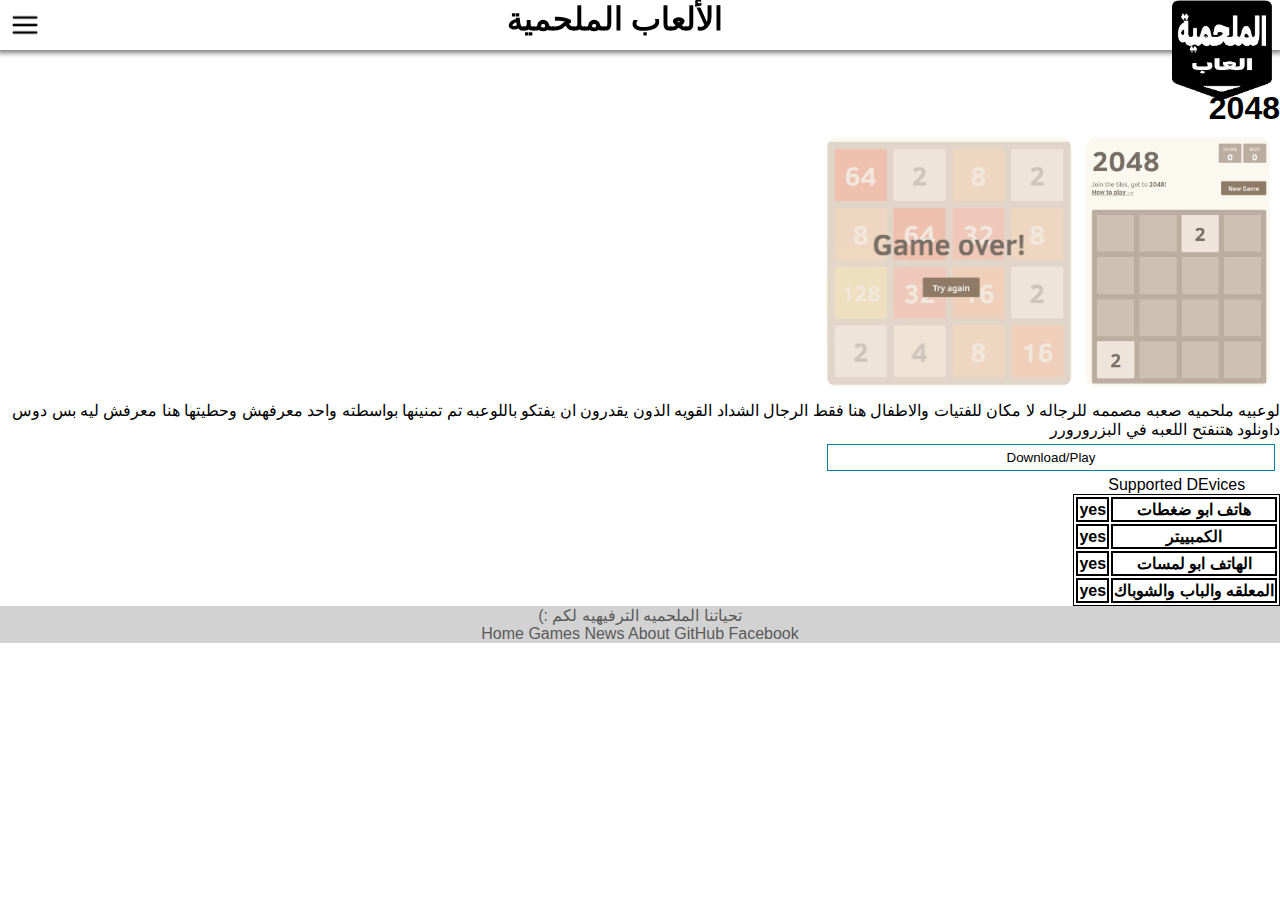
<file: games/2048.html>
<!DOCTYPE html>
<html lang="en">

<head>
    <meta charset="UTF-8">
    <meta name="viewport" content="width=device-width, initial-scale=1.0">
    <title>شركه الألعاب الملحميه</title>
    <link rel="icon" type="image/x-icon" href="">
    <link rel="stylesheet" href="../styles.css">
    <link rel="stylesheet" href="styles.css">

    <!-- Open Graph meta tags for social media -->
    <meta property="og:title" content="الالعالب المحميه للالعاب الترفيهيه">
    <meta property="og:description" content="العاب ملحميييههههه">
    <meta property="og:image" ontent="https://images-eds-ssl.xboxlive.com/image?url=4rt9.lXDC4H_93laV1_eHHFT949fUipzkiFOBH3fAiZZUCdYojwUyX2aTonS1aIwMrx6NUIsHfUHSLzjGJFxxg5le_71pSmzlLco9xckzgpiiWQIvFZqVDtQbp7g6pr87JQhKP07Uf.pF25MOFwscjWiI8TBWalHfv_Q6GupoF0-&format=source&h=210">
    <meta property="og:url" content="https://mohammed-saleh2007.github.io/epic-games/">

    <!-- Twitter Card meta tags -->
    <meta name="twitter:card" content="ابق قيمز">
    <meta name="twitter:title" content="الالعالب المحميه للالعاب الترفيهيه">
    <meta name="twitter:description" content="المتجر الملحمي الرسمي للالعاب المحميه المحليه العربيه النصفكوكبيه">
    <meta name="twitter:image"
        content="https://images-eds-ssl.xboxlive.com/image?url=4rt9.lXDC4H_93laV1_eHHFT949fUipzkiFOBH3fAiZZUCdYojwUyX2aTonS1aIwMrx6NUIsHfUHSLzjGJFxxg5le_71pSmzlLco9xckzgpiiWQIvFZqVDtQbp7g6pr87JQhKP07Uf.pF25MOFwscjWiI8TBWalHfv_Q6GupoF0-&format=source&h=210">

    <!-- Other meta tags for search engines -->
    <meta name="الملحميه" content="الالعاب, الملحميه, شاريكات , الترفيهيه, ايبق, قيمز, احا, لينكس">
    <meta name="sudo systranamic" content="Mohammed btw">
</head>

<body dir="rtl">
    <div id="dark"></div>
    <div class="top-bar">
        <img src="../images/menu.png" alt="menu" onclick="menu_popup()" class="menu-img" id="menu-open">
        <h1 class="big-title"> الألعاب الملحمية</h1>
        <img class="logo-img" src="../images/logo.png" height="100" width="100">
    </div>

    <div class="links" id="menu">
        <img src="../images/menu-white.png" alt="menu" onclick="menu_popup_close()" class="menu-img">
        <a href="index.htm" class="active" onclick="menu_popup_close()">Home</a><br>
        <a href="index.htm#games" onclick="menu_popup_close()">Games</a><br>
        <a href="index.htm#news" onclick="menu_popup_close()">News</a><br>
        <a href="#about" onclick="menu_popup_close()">About</a><br>
        <a href="https://github.com/mohammed-saleh2007/epic-games" onclick="menu_popup_close()">GitHub</a><br>
        <a href="https://www.facebook.com/profile.php?id=61554842859380" onclick="menu_popup_close()">Facebook</a>
        <p id="links-bottom">تحياتنا الملحميه لكم</p>
    </div>
    <br><br><br><br><br>



    <h1 class="title">2048</h1>
    

    <div class="galary">
        <img class="galary" src="./img/20481.jpg" alt="2048">
        <img class="galary" src="./img/20482.jpg" alt="2048"/>
    </div>
    
    
    <p class="info">
    لوعبيه ملحميه صعبه مصممه للرجاله لا مكان للفتيات والاطفال هنا فقط الرجال الشداد القويه الذون يقدرون ان يفتكو باللوعبه تم تمنينها بواسطته واحد معرفهش وحطيتها هنا معرفش ليه بس دوس داونلود هتنفتح اللعبه في البزرورورر
    </p>
    
    
    <a href="https://play2048.co/"><button class="play-button">Download/Play</button></a>
    

    <table>
        <caption>Supported DEvices</caption>
        <tr>
            <th>هاتف ابو ضغطات</th>
            <th>yes</th>
        </tr>
        <tr>
            <th>الكمبييتر</th>
            <th>yes</th>
        </tr>
        <tr>
            <th>الهاتف ابو لمسات</th>
            <th>yes</th>
        </tr>
        <tr>
            <th>المعلقه والباب والشوباك</th>
            <th>yes</th>
        </tr>
 
    </table>





    <div class="footer">
        <p>تحياتنا الملحميه الترفيهيه لكم :)</p>
        <a href="index.htm">Home</a>
        <a href="index.htm#games"">Games</a>
        <a href="index.htm#news">News</a>
        <a href="#about">About</a>
        <a href="https://github.com/mohammed-saleh2007/epic-games">GitHub</a>
        <a href="https://www.facebook.com/profile.php?id=61554842859380">Facebook</a>
    </div>

    <script src="../scripts.js"></script> 
</body>
</html>
</file>
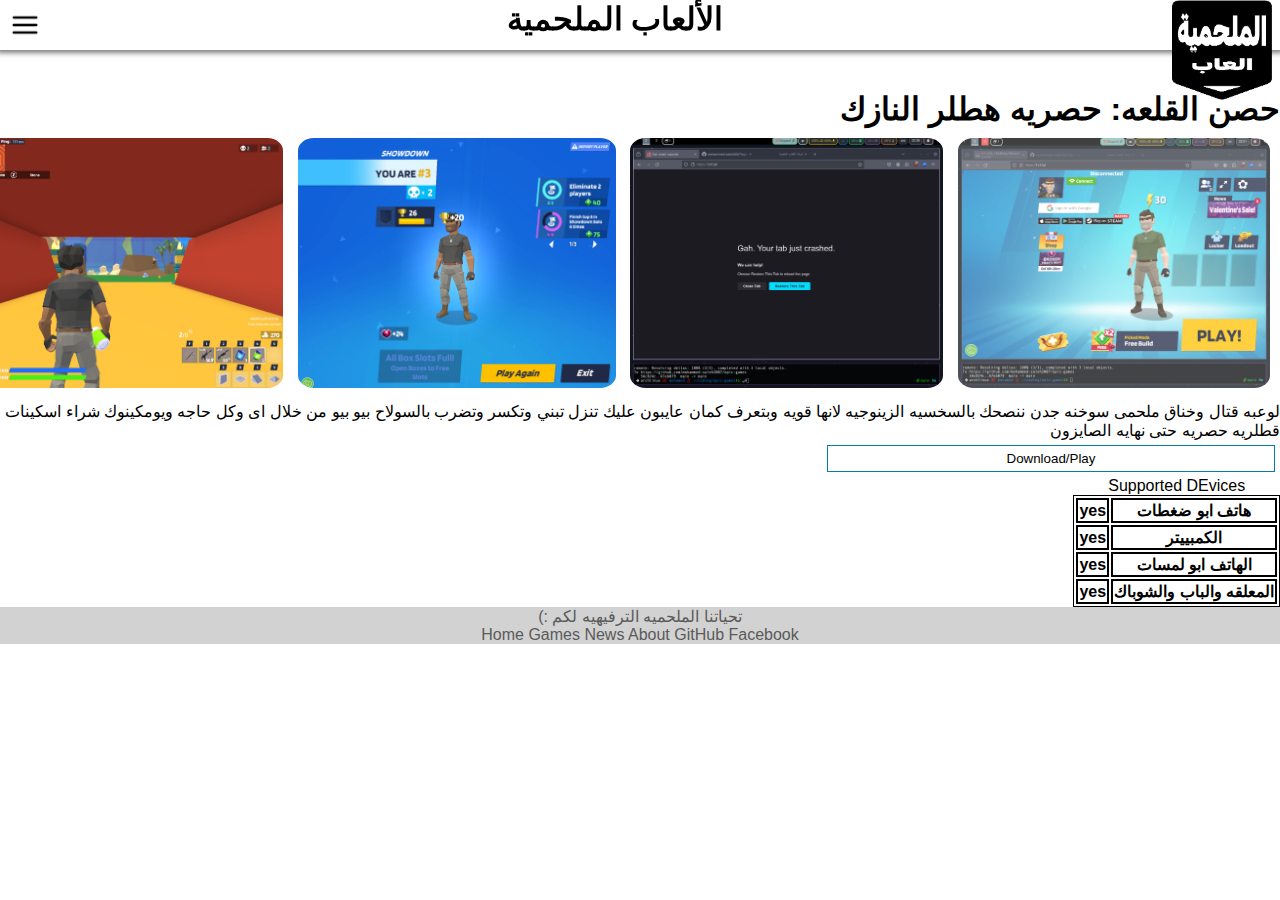
<file: games/fn.html>
<!DOCTYPE html>
<html lang="en">

<head>
    <meta charset="UTF-8">
    <meta name="viewport" content="width=device-width, initial-scale=1.0">
    <title>شركه الألعاب الملحميه</title>
    <link rel="icon" type="image/x-icon" href="">
    <link rel="stylesheet" href="../styles.css">
    <link rel="stylesheet" href="styles.css">

    <!-- Open Graph meta tags for social media -->
    <meta property="og:title" content="الالعالب المحميه للالعاب الترفيهيه">
    <meta property="og:description" content="العاب ملحميييههههه">
    <meta property="og:image" ontent="https://images-eds-ssl.xboxlive.com/image?url=4rt9.lXDC4H_93laV1_eHHFT949fUipzkiFOBH3fAiZZUCdYojwUyX2aTonS1aIwMrx6NUIsHfUHSLzjGJFxxg5le_71pSmzlLco9xckzgpiiWQIvFZqVDtQbp7g6pr87JQhKP07Uf.pF25MOFwscjWiI8TBWalHfv_Q6GupoF0-&format=source&h=210">
    <meta property="og:url" content="https://mohammed-saleh2007.github.io/epic-games/">

    <!-- Twitter Card meta tags -->
    <meta name="twitter:card" content="ابق قيمز">
    <meta name="twitter:title" content="الالعالب المحميه للالعاب الترفيهيه">
    <meta name="twitter:description" content="المتجر الملحمي الرسمي للالعاب المحميه المحليه العربيه النصفكوكبيه">
    <meta name="twitter:image"
        content="https://images-eds-ssl.xboxlive.com/image?url=4rt9.lXDC4H_93laV1_eHHFT949fUipzkiFOBH3fAiZZUCdYojwUyX2aTonS1aIwMrx6NUIsHfUHSLzjGJFxxg5le_71pSmzlLco9xckzgpiiWQIvFZqVDtQbp7g6pr87JQhKP07Uf.pF25MOFwscjWiI8TBWalHfv_Q6GupoF0-&format=source&h=210">

    <!-- Other meta tags for search engines -->
    <meta name="الملحميه" content="الالعاب, الملحميه, شاريكات , الترفيهيه, ايبق, قيمز, احا, لينكس">
    <meta name="sudo systranamic" content="Mohammed btw">
</head>

<body dir="rtl">
    <div id="dark"></div>
    <div class="top-bar">
        <img src="../images/menu.png" alt="menu" onclick="menu_popup()" class="menu-img" id="menu-open">
        <h1 class="big-title"> الألعاب الملحمية</h1>
        <img class="logo-img" src="../images/logo.png" height="100" width="100">
    </div>

    <div class="links" id="menu">
        <a href="https://mohammed-saleh2007.github.io/epic-games/"><img src="../images/menu-white.png" alt="menu" onclick="menu_popup_close()" class="menu-img"></a>
        <a href="index.htm" class="active" onclick="menu_popup_close()">Home</a><br>
        <a href="index.htm#games" onclick="menu_popup_close()">Games</a><br>
        <a href="index.htm#news" onclick="menu_popup_close()">News</a><br>
        <a href="#about" onclick="menu_popup_close()">About</a><br>
        <a href="https://github.com/mohammed-saleh2007/epic-games" onclick="menu_popup_close()">GitHub</a><br>
        <a href="https://www.facebook.com/profile.php?id=61554842859380" onclick="menu_popup_close()">Facebook</a>
        <p id="links-bottom">تحياتنا الملحميه لكم</p>
    </div>
    <br><br><br><br><br>



    <h1 class="title">حصن القلعه: حصريه هطلر النازك</h1>
    

    <div class="galary">
        <img class="galary" src="./img/fn1.jpg">
        <img class="galary" src="./img/fn2.jpg">
        <img class="galary" src="./img/fn3.jpg">
        <img class="galary" src="./img/fn4.jpg">
        <img class="galary" src="./img/fn5.jpg">
    </div>
    
    
    <p class="info">
    لوعبه قتال وخناق ملحمى سوخنه جدن ننصحك بالسخسيه الزينوجيه لانها قويه وبتعرف كمان عايبون عليك تنزل تبني وتكسر وتضرب بالسولاح بيو بيو من خلال اى وكل حاجه ويومكينوك شراء اسكينات قطلريه حصريه حتى نهايه الصايزون
    </p>
    
    
    <a href="https://1v1.lol"><button class="play-button">Download/Play</button></a>
    

    <table>
        <caption>Supported DEvices</caption>
        <tr>
            <th>هاتف ابو ضغطات</th>
            <th>yes</th>
        </tr>
        <tr>
            <th>الكمبييتر</th>
            <th>yes</th>
        </tr>
        <tr>
            <th>الهاتف ابو لمسات</th>
            <th>yes</th>
        </tr>
        <tr>
            <th>المعلقه والباب والشوباك</th>
            <th>yes</th>
        </tr>
 
    </table>





    <div class="footer">
        <p>تحياتنا الملحميه الترفيهيه لكم :)</p>
        <a href="index.htm">Home</a>
        <a href="index.htm#games"">Games</a>
        <a href="index.htm#news">News</a>
        <a href="#about">About</a>
        <a href="https://github.com/mohammed-saleh2007/epic-games">GitHub</a>
        <a href="https://www.facebook.com/profile.php?id=61554842859380">Facebook</a>
    </div>

    <script src="../scripts.js"></script> 
</body>
</html>
</file>
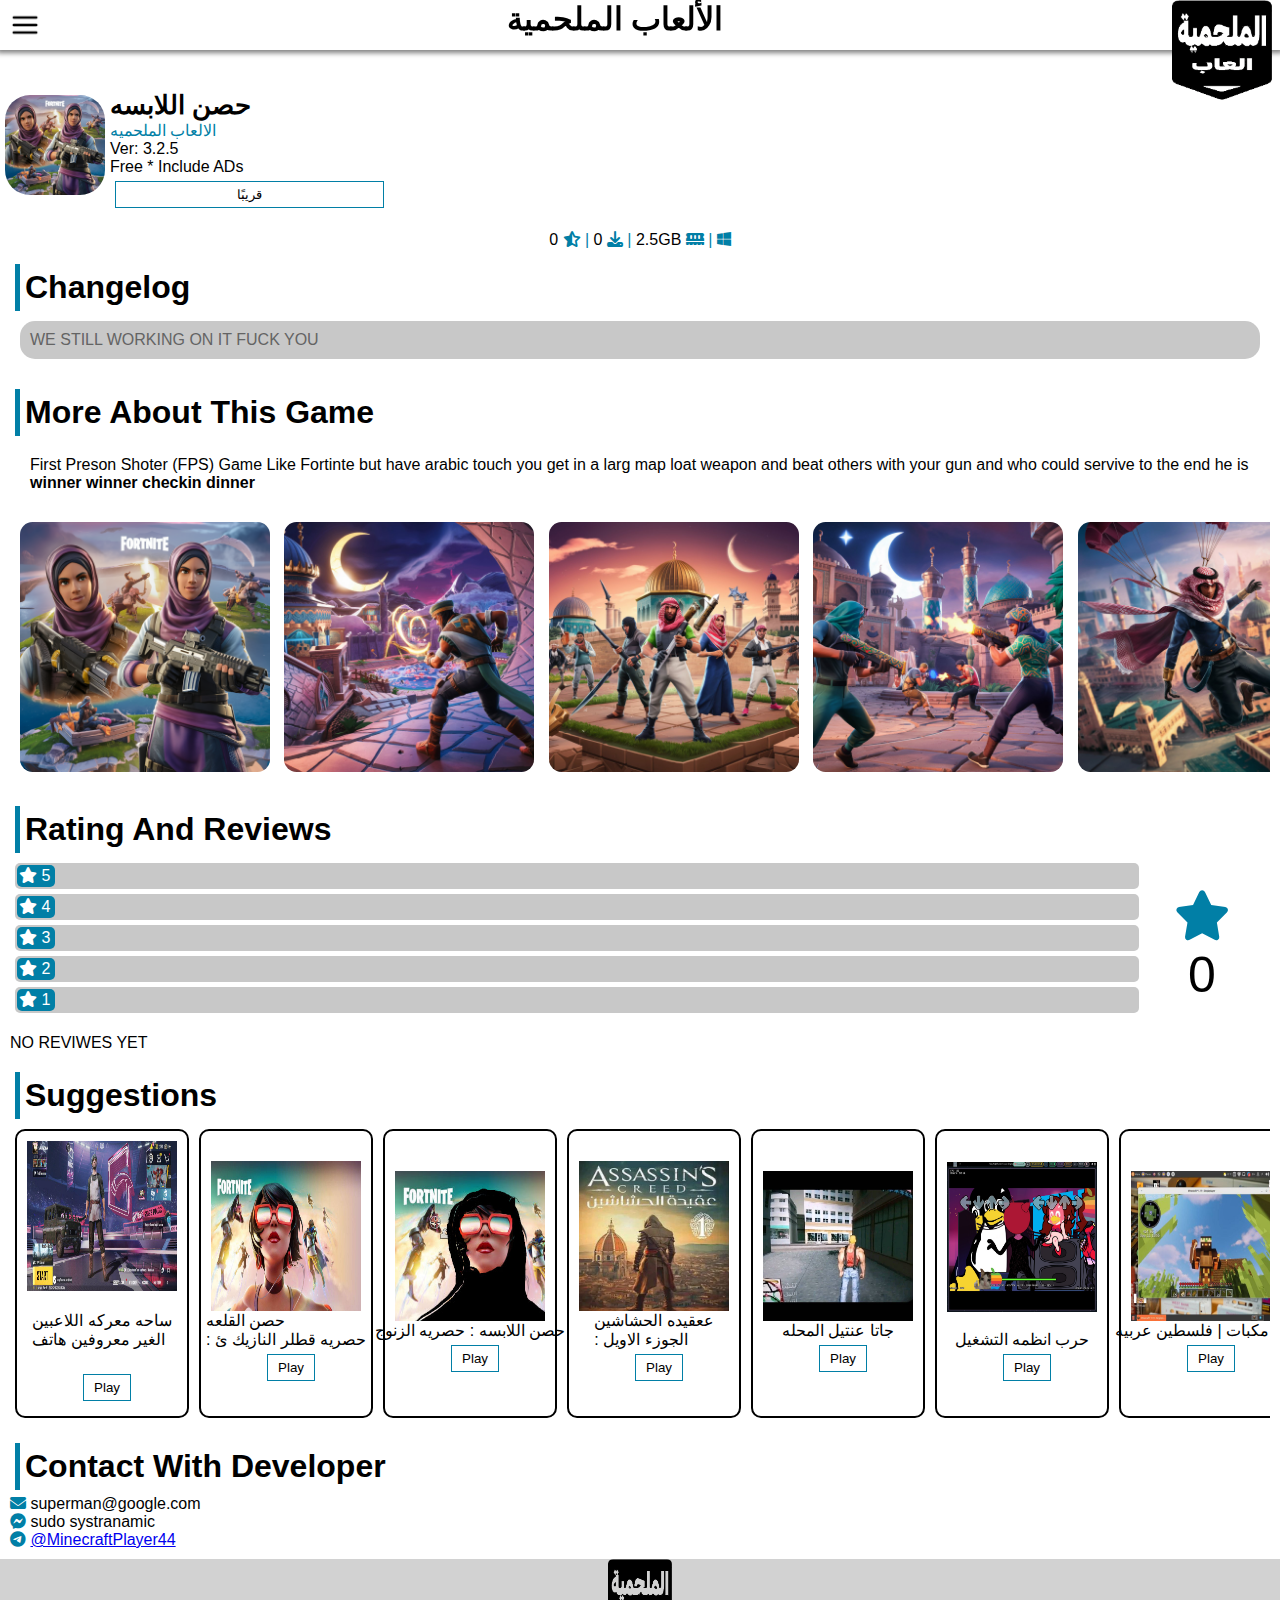
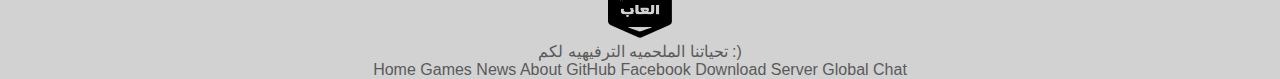
<file: games/fort-labsa.html>
<!DOCTYPE html>
<html lang="en">

<head>
    <meta charset="UTF-8">
    <meta name="viewport" content="width=device-width, initial-scale=1.0">
    <title>شركه الألعاب الملحميه</title>
    <link rel="icon" type="image/x-icon" href="">
    <link rel="stylesheet" href="../styles.css">
    <link rel="stylesheet" href="styles.css">

    <!-- Open Graph meta tags for social media -->
    <meta property="og:title" content="حصن اللابسه الموسيم الجديد">
    <meta property="og:description" content="شاريكات الالعاب الملحميه للالعاب الترفيهيه">
    <meta property="og:image" ontent="https://mohammed-saleh2007.github.io/epic-games/games/img/fort-labsa.png">
    <meta property="og:url" content="https://mohammed-saleh2007.github.io/epic-games/games/fort-labsa.html">

    <!-- Other meta tags for search engines -->
    <meta name="الملحميه" content="الالعاب, الملحميه, شاريكات , الترفيهيه, ايبق, قيمز, احا, لينكس">
    <meta name="sudo systranamic" content="Mohammed btw">

      <!-- our project just needs Font Awesome Solid + Brands -->
  <link href="../assets/css/fontawesome.css" rel="stylesheet">
  <link href="../assets/css/brands.css" rel="stylesheet">
  <link href="../assets/css/solid.css" rel="stylesheet">
</head>

<body>
    <div id="dark"></div>
    <div class="top-bar">
        <img src="../images/menu.png" alt="menu" onclick="menu_popup()" class="menu-img" id="menu-open">
        <h1 class="big-title"> الألعاب الملحمية</h1>
        <img class="logo-img" src="../images/logo.png" height="100" width="100">
    </div>

    <div class="links" id="menu">
        <img src="../images/menu-white.png" alt="menu" onclick="menu_popup_close()" class="menu-img">
        <a href="../index.htm" class="active" onclick="menu_popup_close()">Home</a><br>
        <a href="../index.htm#games" onclick="menu_popup_close()">Games</a><br>
        <a href="../index.htm#news" onclick="menu_popup_close()">News</a><br>
        <a href="../about.html" onclick="menu_popup_close()">About</a><br>
        <a href="https://github.com/mohammed-saleh2007/epic-games" onclick="menu_popup_close()">GitHub</a><br>
        <a href="https://t.me/epicgamesdl">Download Server</a>
        <a href="https://t.me/epicgameschatglobal">Global Chat</a>
        <a href="https://www.facebook.com/profile.php?id=61554842859380" onclick="menu_popup_close()">Facebook</a>
        <p id="links-bottom">تحياتنا الملحميه لكم</p>
    </div>
    <br><br><br><br><br>


<div class="game-title">
   <img src="./img/fort-labsa.png" alt="fnf-icon"/>

   <div class="title-info">
       <b><p style="font-size: 26px">حصن اللابسه</p></b>
        <p style="color: #017FA6;">الالعاب الملحميه</p>
        <p>Ver: 3.2.5</p>
        <p>Free * Include ADs</p>
        <a href="#">
            <button class="play-button">قريبًا</i></button>
        </a>
   </div>

</div>

<br>

<div class="info-bar">
    <p>
    0
        <span class="seperator">
            <i class="fa-regular fa-star-half-stroke"></i>  |
        </span>
    0
        <span class="seperator">
            <i class="fa-solid fa-download"></i>  |
        </span>
    2.5GB
        <span class="seperator">
            <i class="fa-solid fa-memory"></i>  |
        </span>

        <span class="seperator">
            <i class="fa-brands fa-windows"></i>
        </span>


    </p>    

</div>


<div class="section">
    <h1>Changelog</h1>
    <p style="background-color: rgb(200, 200, 200); color: rgb(100, 100, 100);">
        WE STILL WORKING ON IT FUCK YOU
    </p>


</div>

<div class="section">
    <h1>More About This Game</h1>
    <p style="background-color: white; color: black">
        First Preson Shoter (FPS) Game Like Fortinte but have arabic touch
        you get in a larg map loat weapon and beat others with your gun and 
        who could servive to the end he is <b>winner winner checkin dinner</b>
    </p>
    <div class="galary">
        <img src="./img/fort-labsa.png" alt=""/>
        <img src="./img/fortlabsa1.jpg" alt=""/>
        <img src="./img/fortlabsa2.jpg" alt=""/>
        <img src="./img/fortlabsa3.jpg" alt=""/>
        <img src="./img/fortlabsa4.jpg" alt=""/>
    </div>

</div>

<div class="section">
    <h1>Rating And Reviews</h1>

    <!--
    <div class="reviews">
        
        <div class="total-star">
            <h1>3.5</h1>
            <p>150</p>
        </div>
        
        <div class="bar">
            
            <div class="bar-name">5</div>
-->            
<div style="display: flex;">

    <div style="width:90%">
    <div class="main-bar">
        <div class="prog" style="width: 3%;">
            <i class="fa-solid fa-star"></i> 5
        </div>
    </div>

    <div class="main-bar">
        <div class="prog" style="width: 3%;">
            <i class="fa-solid fa-star"></i> 4
        </div>
    </div>
    
    <div class="main-bar">
        <div class="prog" style="width: 3%;">
            <i class="fa-solid fa-star"></i> 3

        </div>
    </div>
    
    <div class="main-bar">
        <div class="prog" style="width: 3%;">
            <i class="fa-solid fa-star"></i> 2

        </div>
    </div>
    
    <div class="main-bar">
        <div class="prog" style="width: 3%;">
            <i class="fa-solid fa-star"></i> 1
        </div>
    </div>
    </div>


    <div class="total-star">
        <i class="fa-solid fa-star" style="color:#017FA6;"></i>
        <br> 0 <br>
    </div>

</div>


<div class="review">
    NO REVIWES YET
</div>


</div>


<div class="section">
    <h1>Suggestions</h1>

    <div class="suggestions">
        
        <div class="suggestion-card">
            <img src="../images/pubg.jpg">
            <p>ساحه معركه اللاعبين <br>الغير معروفين هاتف</p>
            <a href="https://pubg.com"><button class="play-button">Play</button></a>
        </div>
    
        <div class="suggestion-card">
            <img src="../images/fortnite.jpg">
            حصن القلعه<br> : حصريه قطلر النازيك ئ
            <a href="./fn.html"><button class="play-button">Play</button></a>
        </div>

        <div class="suggestion-card">
            <img src="../images/fort-new.jpg">
            حصن اللابسه : حصريه الزنوج 
            <a href="#"><button class="play-button">Play</button></a>
        </div>

        <div class="suggestion-card">
            <img src="../images/ass-cred.jpg">
            ععقيده الحشاشين <br>: الجوزء الاويل
        <a href="#"><button class="play-button">Play</button></a>
        </div>

        <div class="suggestion-card">
            <img src="../images/gta-3m.jpg">
            جاتا عنتيل المحله
            <a href="#"><button class="play-button">Play</button></a>
        </div>

        <div class="suggestion-card">
            <img src="../images/fnf.jpg"><br>
            حرب انظمه التشغيل
            <a href="./oses-war.html"><button class="play-button">Play</button></a>
        </div>

        <div class="suggestion-card">
            <img src="../images/gta-mc.jpg">
            جاتا مكبات | فلسطين عربيه 
            <a href="#"><button class="play-button">Play</button></a>
        </div>


    </div>

</div>

<div class="section">
    <h1>Contact With Developer</h1>
    <i class="fa-solid fa-envelope seperator"></i> superman@google.com<br>
    <i class="fa-brands fa-facebook-messenger seperator"></i> <a href"https://www.facebook.com/maxnnn2007">sudo systranamic</a><br>
    <i class="fa-brands fa-telegram seperator"></i> <a href=https://t.me/MinecraftPlayer44>@MinecraftPlayer44</a><br>

</div>

<div class="footer">
    <img src="../images/logo.png" alt="epic games logo" width="5%">
    <p>تحياتنا الملحميه الترفيهيه لكم :)</p>
    <a href="index.htm">Home</a>
    <a href="index.htm#games">Games</a>
    <a href="index.htm#news">News</a>
    <a href="#about">About</a>
    <a href="https://github.com/mohammed-saleh2007/epic-games">GitHub</a>
    <a href="https://www.facebook.com/profile.php?id=61554842859380">Facebook</a>
    <a href="https://t.me/epicgamesdl">Download Server</a>
    <a href="https://t.me/epicgameschatglobal">Global Chat</a>
</div>

    <script src="../scripts.js"></script> 
</body>
</html>
</file>
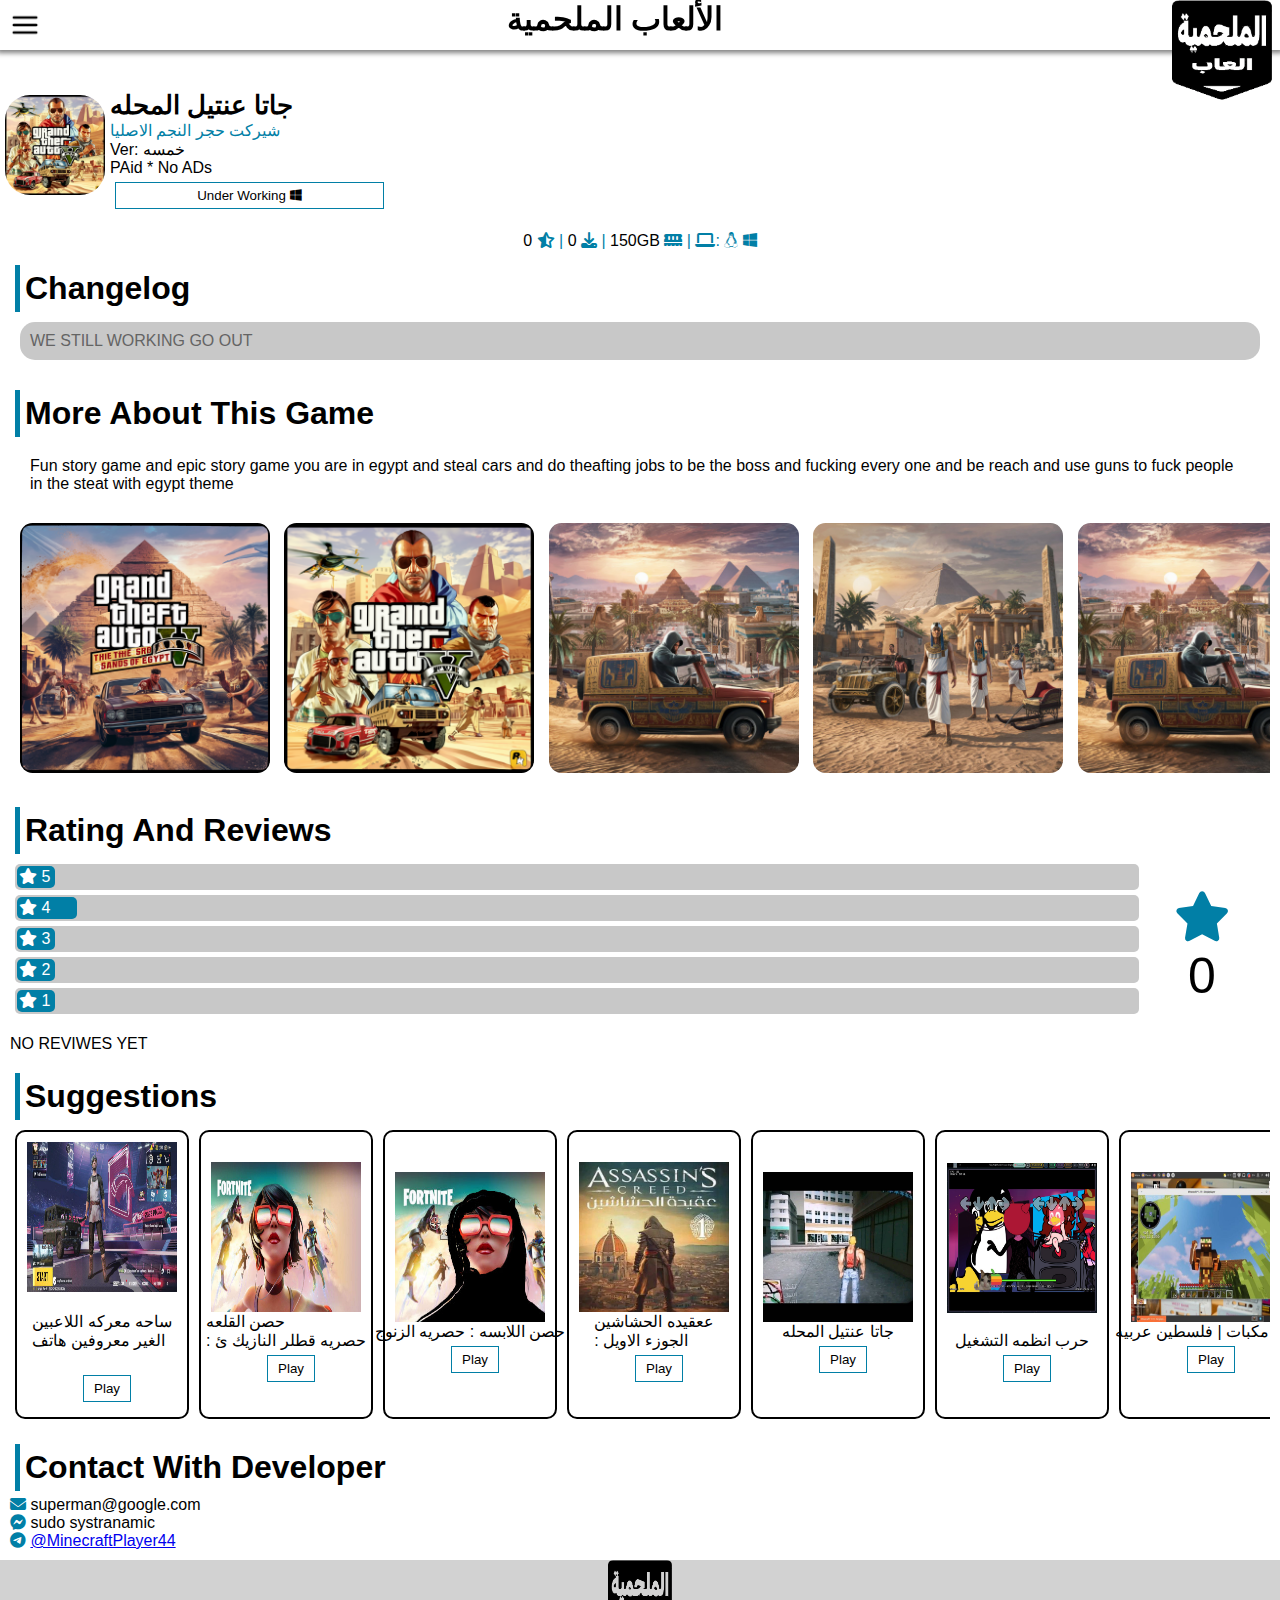
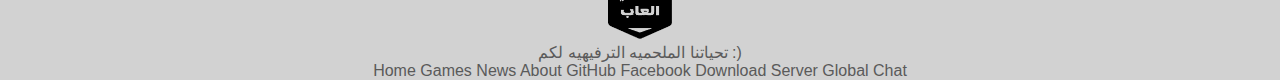
<file: games/gtaeg.html>
<!DOCTYPE html>
<html lang="en">

<head>
    <meta charset="UTF-8">
    <meta name="viewport" content="width=device-width, initial-scale=1.0">
    <title>شركه الألعاب الملحميه</title>
    <link rel="icon" type="image/x-icon" href="">
    <link rel="stylesheet" href="../styles.css">
    <link rel="stylesheet" href="styles.css">

    <!-- Open Graph meta tags for social media -->
    <meta property="og:title" content="جاتا عنتيل المحليه">
    <meta property="og:description" content="شاريكات الالعالب المحميه للالعاب الترفيهيه">
    <meta property="og:image" ontent="https://mohammed-saleh2007.github.io/epic-games/images/gta-3m.jpg">
    <meta property="og:url" content="https://mohammed-saleh2007.github.io/epic-games/">

    <!-- Other meta tags for search engines -->
    <meta name="الملحميه" content="الالعاب, الملحميه, شاريكات , الترفيهيه, ايبق, قيمز, احا, لينكس">
    <meta name="sudo systranamic" content="Mohammed btw">




      <!-- our project just needs Font Awesome Solid + Brands -->
  <link href="../assets/css/fontawesome.css" rel="stylesheet">
  <link href="../assets/css/brands.css" rel="stylesheet">
  <link href="../assets/css/solid.css" rel="stylesheet">
</head>

<body>
    <div id="dark"></div>
    <div class="top-bar">
        <img src="../images/menu.png" alt="menu" onclick="menu_popup()" class="menu-img" id="menu-open">
        <h1 class="big-title"> الألعاب الملحمية</h1>
        <img class="logo-img" src="../images/logo.png" height="100" width="100">
    </div>

    <div class="links" id="menu">
        <img src="../images/menu-white.png" alt="menu" onclick="menu_popup_close()" class="menu-img">
        <a href="../index.htm" class="active" onclick="menu_popup_close()">Home</a><br>
        <a href="../index.htm#games" onclick="menu_popup_close()">Games</a><br>
        <a href="../index.htm#news" onclick="menu_popup_close()">News</a><br>
        <a href="../about.html" onclick="menu_popup_close()">About</a><br>
        <a href="https://github.com/mohammed-saleh2007/epic-games" onclick="menu_popup_close()">GitHub</a><br>
        <a href="https://t.me/epicgamesdl">Download Server</a>
        <a href="https://t.me/epicgameschatglobal">Global Chat</a>
        <a href="https://www.facebook.com/profile.php?id=61554842859380" onclick="menu_popup_close()">Facebook</a>
        <p id="links-bottom">تحياتنا الملحميه لكم</p>
    </div>
    <br><br><br><br><br>


<div class="game-title">
   <img src="./img/gtaEGY.png" alt="fnf-icon"/>

   <div class="title-info">
       <b><p style="font-size: 26px">جاتا عنتيل المحله</p></b>
        <p style="color: #017FA6;">شيركت حجر النجم الاصليا</p>
        <p>Ver: خمسه</p>
        <p>PAid * No ADs </p>
        <a href="#">
            <button class="play-button">Under Working <i class="fa-brands fa-windows"></i></button>
        </a>
   </div>

</div>

<br>

<div class="info-bar">
    <p>
    0
        <span class="seperator">
            <i class="fa-regular fa-star-half-stroke"></i>  |
        </span>
    0
        <span class="seperator">
            <i class="fa-solid fa-download"></i>  |
        </span>
    150GB
        <span class="seperator">
            <i class="fa-solid fa-memory"></i>  |
        </span>

        <span class="seperator">
            <i class="fa-solid fa-laptop"></i>: 
            <i class="fa-brands fa-linux"></i> 
            <i class="fa-brands fa-windows"></i>
        </span>


    </p>    

</div>


<div class="section">
    <h1>Changelog</h1>
    <p style="background-color: rgb(200, 200, 200); color: rgb(100, 100, 100);">
        WE STILL WORKING GO OUT
    </p>


</div>

<div class="section">
    <h1>More About This Game</h1>
    <p style="background-color: white; color: black">
        Fun story game and epic story game you are in egypt and 
        steal cars and do theafting jobs to be the boss and fucking
        every one and be reach and use guns to fuck people in the 
        steat with egypt theme
    </p>
    <div class="galary">
        <img src="./img/gtaEgLogo.png" alt=""/>
        <img src="./img/gtaEGY.png" alt=""/>
        <img src="./img/gtaEg.jpg" alt=""/>
        <img src="./img/gtaEg1.jpg" alt=""/>
        <img src="./img/gtaEg2.jpg" alt=""/>
        <img src="./img/gtaEg3.jpg" alt=""/>
        <img src="./img/gtaEg4.jpg" alt=""/>
    </div>

</div>

<div class="section">
    <h1>Rating And Reviews</h1>
        
<div style="display: flex;">

    <div style="width:90%">
    <div class="main-bar">
        <div class="prog" style="width: 3%;">
            <i class="fa-solid fa-star"></i> 5
        </div>
    </div>

    <div class="main-bar">
        <div class="prog" style="width: 5%;">
            <i class="fa-solid fa-star"></i> 4
        </div>
    </div>
    
    <div class="main-bar">
        <div class="prog" style="width: 3%;">
            <i class="fa-solid fa-star"></i> 3

        </div>
    </div>
    
    <div class="main-bar">
        <div class="prog" style="width: 3%;">
            <i class="fa-solid fa-star"></i> 2

        </div>
    </div>
    
    <div class="main-bar">
        <div class="prog" style="width: 3%;">
            <i class="fa-solid fa-star"></i> 1
        </div>
    </div>
    </div>


    <div class="total-star">
        <i class="fa-solid fa-star" style="color:#017FA6;"></i>
        <br> 0 <br>
    </div>

</div>


<div class="review">
    NO REVIWES YET
</div>


</div>


<div class="section">
    <h1>Suggestions</h1>

    <div class="suggestions">
        
        <div class="suggestion-card">
            <img src="../images/pubg.jpg">
            <p>ساحه معركه اللاعبين <br>الغير معروفين هاتف</p>
            <a href="https://pubg.com"><button class="play-button">Play</button></a>
        </div>
    
        <div class="suggestion-card">
            <img src="../images/fortnite.jpg">
            حصن القلعه<br> : حصريه قطلر النازيك ئ
            <a href="./fn.html"><button class="play-button">Play</button></a>
        </div>

        <div class="suggestion-card">
            <img src="../images/fort-new.jpg">
            حصن اللابسه : حصريه الزنوج 
            <a href="#"><button class="play-button">Play</button></a>
        </div>

        <div class="suggestion-card">
            <img src="../images/ass-cred.jpg">
            ععقيده الحشاشين <br>: الجوزء الاويل
        <a href="#"><button class="play-button">Play</button></a>
        </div>

        <div class="suggestion-card">
            <img src="../images/gta-3m.jpg">
            جاتا عنتيل المحله
            <a href="#"><button class="play-button">Play</button></a>
        </div>

        <div class="suggestion-card">
            <img src="../images/fnf.jpg"><br>
            حرب انظمه التشغيل
            <a href="./oses-war.html"><button class="play-button">Play</button></a>
        </div>

        <div class="suggestion-card">
            <img src="../images/gta-mc.jpg">
            جاتا مكبات | فلسطين عربيه 
            <a href="#"><button class="play-button">Play</button></a>
        </div>


    </div>

</div>

<div class="section">
    <h1>Contact With Developer</h1>
    <i class="fa-solid fa-envelope seperator"></i> superman@google.com<br>
    <i class="fa-brands fa-facebook-messenger seperator"></i> <a href"https://www.facebook.com/maxnnn2007">sudo systranamic</a><br>
    <i class="fa-brands fa-telegram seperator"></i> <a href=https://t.me/MinecraftPlayer44>@MinecraftPlayer44</a><br>

</div>

    <div class="footer">
        <img src="../images/logo.png" alt="epic games logo" width="5%">
        <p>تحياتنا الملحميه الترفيهيه لكم :)</p>
        <a href="index.htm">Home</a>
        <a href="index.htm#games">Games</a>
        <a href="index.htm#news">News</a>
        <a href="#about">About</a>
        <a href="https://github.com/mohammed-saleh2007/epic-games">GitHub</a>
        <a href="https://www.facebook.com/profile.php?id=61554842859380">Facebook</a>
        <a href="https://t.me/epicgamesdl">Download Server</a>
        <a href="https://t.me/epicgameschatglobal">Global Chat</a>

    </div>

    <script src="../scripts.js"></script> 
</body>
</html>
</file>
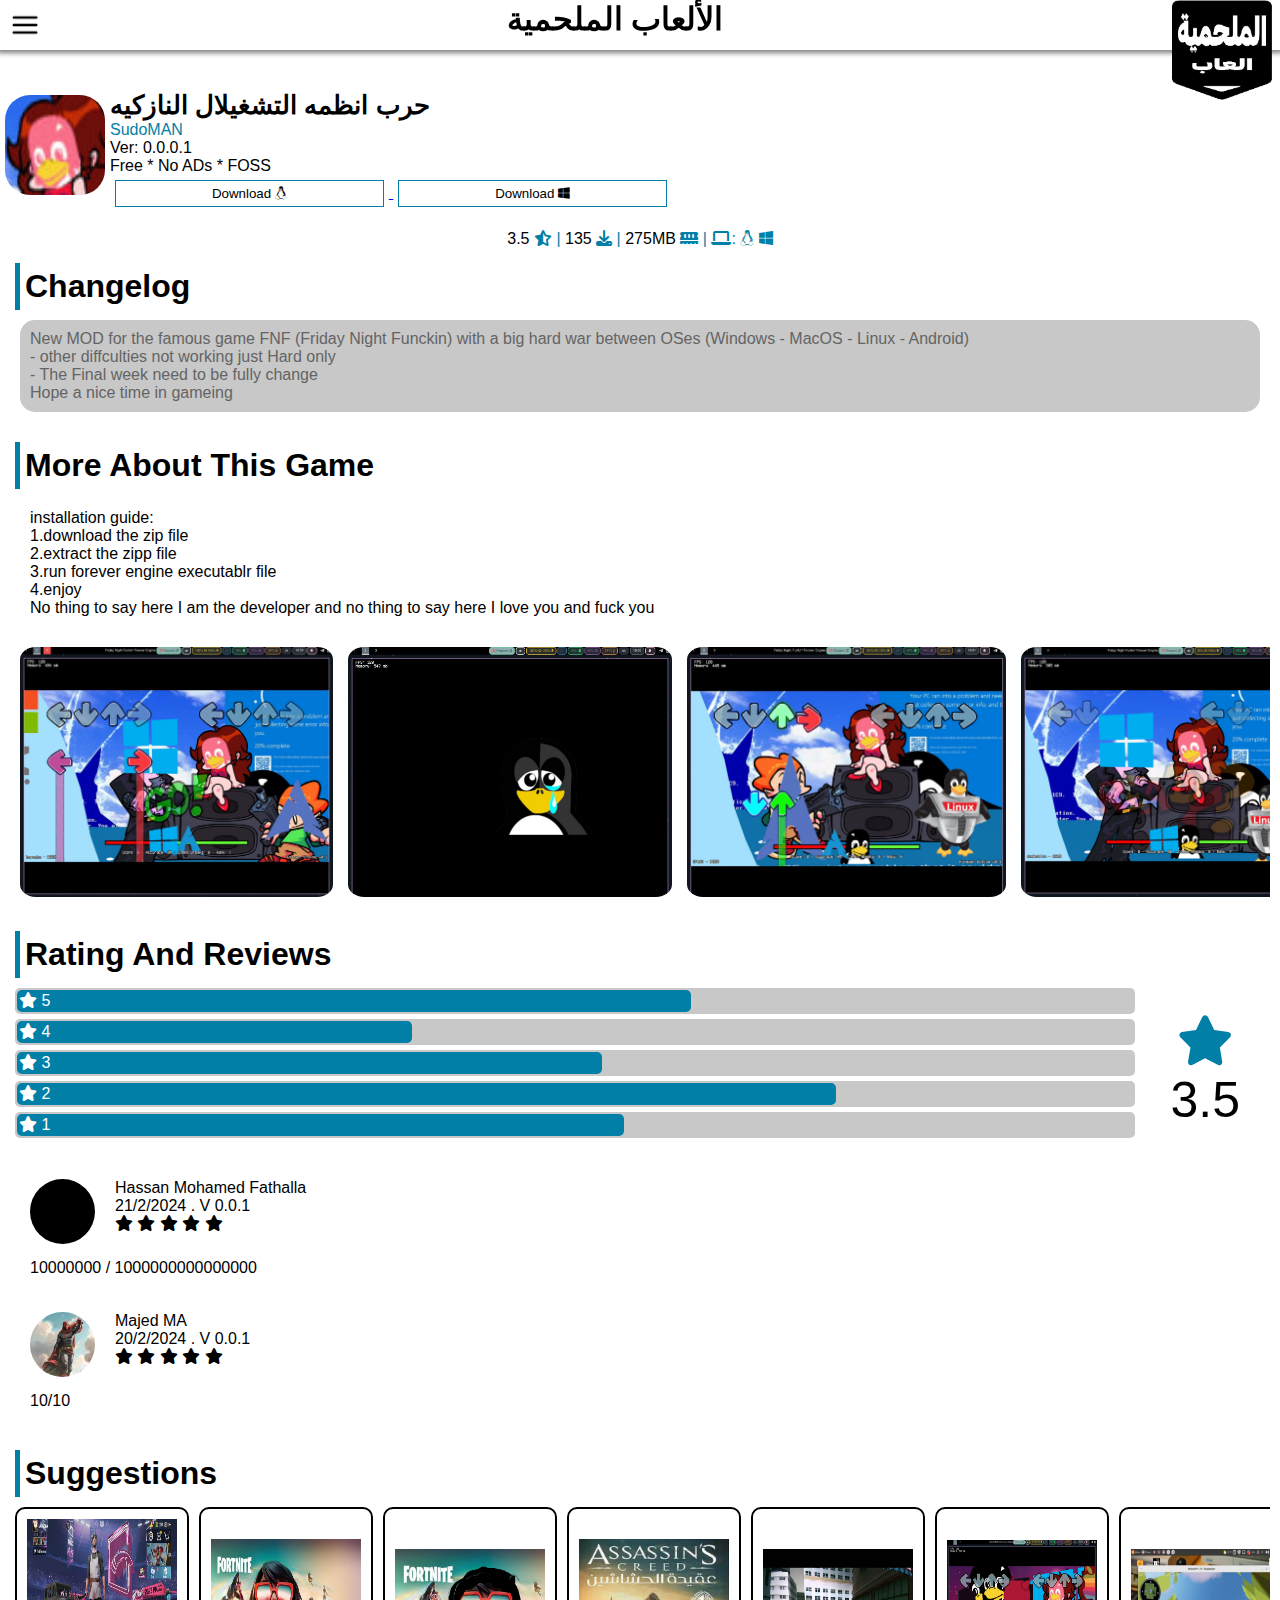
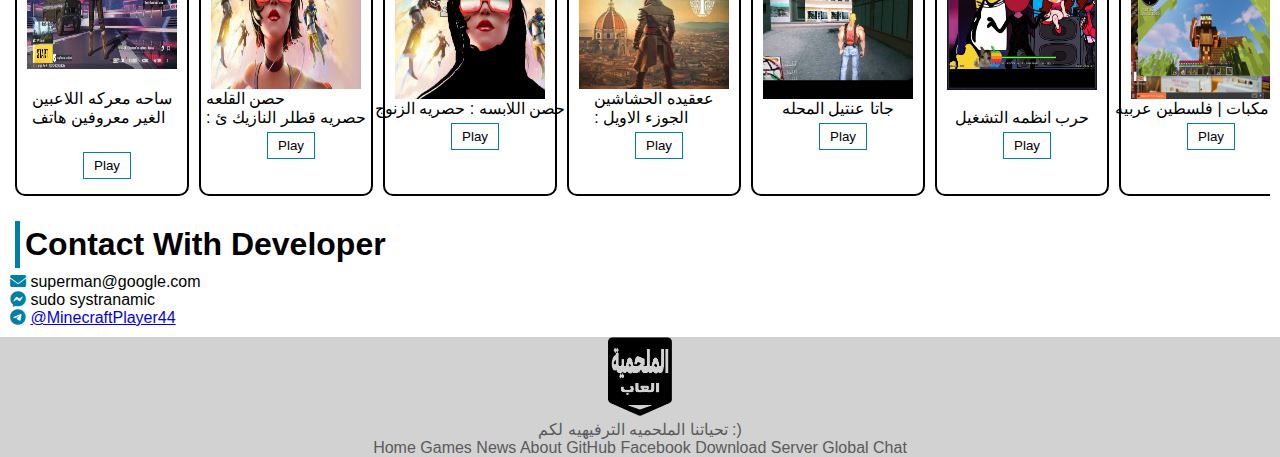
<file: games/oses-war.html>
<!DOCTYPE html>
<html lang="en">

<head>
    <meta charset="UTF-8">
    <meta name="viewport" content="width=device-width, initial-scale=1.0">
    <title>شركه الألعاب الملحميه</title>
    <link rel="icon" type="image/x-icon" href="">
    <link rel="stylesheet" href="../styles.css">
    <link rel="stylesheet" href="styles.css">

    <!-- Open Graph meta tags for social media -->
    <meta property="og:title" content="الالعالب المحميه للالعاب الترفيهيه">
    <meta property="og:description" content="العاب ملحميييههههه">
    <meta property="og:image" ontent="https://images-eds-ssl.xboxlive.com/image?url=4rt9.lXDC4H_93laV1_eHHFT949fUipzkiFOBH3fAiZZUCdYojwUyX2aTonS1aIwMrx6NUIsHfUHSLzjGJFxxg5le_71pSmzlLco9xckzgpiiWQIvFZqVDtQbp7g6pr87JQhKP07Uf.pF25MOFwscjWiI8TBWalHfv_Q6GupoF0-&format=source&h=210">
    <meta property="og:url" content="https://mohammed-saleh2007.github.io/epic-games/">

    <!-- Twitter Card meta tags -->
    <meta name="twitter:card" content="ابق قيمز">
    <meta name="twitter:title" content="الالعالب المحميه للالعاب الترفيهيه">
    <meta name="twitter:description" content="المتجر الملحمي الرسمي للالعاب المحميه المحليه العربيه النصفكوكبيه">
    <meta name="twitter:image"
        content="https://images-eds-ssl.xboxlive.com/image?url=4rt9.lXDC4H_93laV1_eHHFT949fUipzkiFOBH3fAiZZUCdYojwUyX2aTonS1aIwMrx6NUIsHfUHSLzjGJFxxg5le_71pSmzlLco9xckzgpiiWQIvFZqVDtQbp7g6pr87JQhKP07Uf.pF25MOFwscjWiI8TBWalHfv_Q6GupoF0-&format=source&h=210">

    <!-- Other meta tags for search engines -->
    <meta name="الملحميه" content="الالعاب, الملحميه, شاريكات , الترفيهيه, ايبق, قيمز, احا, لينكس">
    <meta name="sudo systranamic" content="Mohammed btw">




      <!-- our project just needs Font Awesome Solid + Brands -->
  <link href="../assets/css/fontawesome.css" rel="stylesheet">
  <link href="../assets/css/brands.css" rel="stylesheet">
  <link href="../assets/css/solid.css" rel="stylesheet">
</head>

<body>
    <div id="dark"></div>
    <div class="top-bar">
        <img src="../images/menu.png" alt="menu" onclick="menu_popup()" class="menu-img" id="menu-open">
        <h1 class="big-title"> الألعاب الملحمية</h1>
        <img class="logo-img" src="../images/logo.png" height="100" width="100">
    </div>

    <div class="links" id="menu">
        <img src="../images/menu-white.png" alt="menu" onclick="menu_popup_close()" class="menu-img">
        <a href="../index.htm" class="active" onclick="menu_popup_close()">Home</a><br>
        <a href="../index.htm#games" onclick="menu_popup_close()">Games</a><br>
        <a href="../index.htm#news" onclick="menu_popup_close()">News</a><br>
        <a href="../about.html" onclick="menu_popup_close()">About</a><br>
        <a href="https://github.com/mohammed-saleh2007/epic-games" onclick="menu_popup_close()">GitHub</a><br>
        <a href="https://t.me/epicgamesdl">Download Server</a>
        <a href="https://t.me/epicgameschatglobal">Global Chat</a>
        <a href="https://www.facebook.com/profile.php?id=61554842859380" onclick="menu_popup_close()">Facebook</a>
        <p id="links-bottom">تحياتنا الملحميه لكم</p>
    </div>
    <br><br><br><br><br>


<div class="game-title">
   <img src="./img/fnf-icon.jpg" alt="fnf-icon"/>

   <div class="title-info">
       <b><p style="font-size: 26px">حرب انظمه التشغيلال النازكيه </p></b>
        <p style="color: #017FA6;">SudoMAN</p>
        <p>Ver: 0.0.0.1</p>
        <p>Free * No ADs * FOSS</p>
        <a href="https://t.me/epicgamesdl/4">
            <button class="play-button">Download <i class="fa-brands fa-linux"></i></button>
        </a>
        <a href="https://t.me/epicgamesdl/14">
            <button class="play-button">Download <i class="fa-brands fa-windows"></i></button>
        </a>
   </div>

</div>

<br>

<div class="info-bar">
    <p>
    3.5
        <span class="seperator">
            <i class="fa-regular fa-star-half-stroke"></i>  |
        </span>
    135
        <span class="seperator">
            <i class="fa-solid fa-download"></i>  |
        </span>
    275MB
        <span class="seperator">
            <i class="fa-solid fa-memory"></i>  |
        </span>

        <span class="seperator">
            <i class="fa-solid fa-laptop"></i>: 
            <i class="fa-brands fa-linux"></i> 
            <i class="fa-brands fa-windows"></i>
        </span>


    </p>    

</div>


<div class="section">
    <h1>Changelog</h1>
    <p style="background-color: rgb(200, 200, 200); color: rgb(100, 100, 100);">
        New MOD for the famous game FNF (Friday Night Funckin) with a big hard 
        war between OSes (Windows - MacOS - Linux - Android) 
        <br>- other diffculties not working just Hard only
        <br>- The Final week need to be fully change
        <br>Hope a nice time in gameing
    </p>


</div>

<div class="section">
    <h1>More About This Game</h1>
    <p style="background-color: white; color: black">
        installation guide:
        <br>1.download the zip file
        <br>2.extract the zipp file
        <br>3.run forever engine executablr file
        <br>4.enjoy
        <br>
        No thing to say here I am the developer and no thing to say here I  love
        you and fuck you 
    </p>
    <div class="galary">
        <img src="./img/fnf1.jpg" alt=""/>
        <img src="./img/fnf2.jpg" alt=""/>
        <img src="./img/fnf3.jpg" alt=""/>
        <img src="./img/fnf4.jpg" alt=""/>
        <img src="./img/fnf5.jpg" alt=""/>
        <img src="./img/fnf6.jpg" alt=""/>
        <img src="./img/fnf7.jpg" alt=""/>
        <img src="./img/fnf8.jpg" alt=""/>
        <img src="./img/fnf9.jpg" alt=""/>
        <img src="./img/fnf10.jpg" alt=""/>
        <img src="./img/fnf11.jpg" alt=""/>
        <img src="./img/fnf12.jpg" alt=""/>
        <img src="./img/fnf13.jpg" alt=""/>
    </div>

</div>

<div class="section">
    <h1>Rating And Reviews</h1>

    <!--
    <div class="reviews">
        
        <div class="total-star">
            <h1>3.5</h1>
            <p>150</p>
        </div>
        
        <div class="bar">
            
            <div class="bar-name">5</div>
-->            
<div style="display: flex;">

    <div style="width:90%">
    <div class="main-bar">
        <div class="prog" style="width: 60%;">
            <i class="fa-solid fa-star"></i> 5
        </div>
    </div>

    <div class="main-bar">
        <div class="prog" style="width: 35%;">
            <i class="fa-solid fa-star"></i> 4
        </div>
    </div>
    
    <div class="main-bar">
        <div class="prog" style="width: 52%;">
            <i class="fa-solid fa-star"></i> 3

        </div>
    </div>
    
    <div class="main-bar">
        <div class="prog" style="width: 73%;">
            <i class="fa-solid fa-star"></i> 2

        </div>
    </div>
    
    <div class="main-bar">
        <div class="prog" style="width: 54%;">
            <i class="fa-solid fa-star"></i> 1
        </div>
    </div>
    </div>


    <div class="total-star">
        <i class="fa-solid fa-star" style="color:#017FA6;"></i>
        <br> 3.5 <br>
    </div>

</div>


<div class="review">
    <div class="user-review">
        <img src="./img/user1.jpg" alt="user" width="50px"/>
        <p>Hassan Mohamed Fathalla
        <br>21/2/2024 . V 0.0.1<br>
            <i class="fa-solid fa-star"></i>
            <i class="fa-solid fa-star"></i>
            <i class="fa-solid fa-star"></i>
            <i class="fa-solid fa-star"></i>
            <i class="fa-solid fa-star"></i>
        </p>
        

    </div>
    <p style="margin-top: 0; padding-top: 0;">
        10000000 / 1000000000000000
    </p>
</div>

<div class="review">
    <div class="user-review">
        <img src="./img/user2.jpg" alt="user" width="50px"/>
        <p>Majed MA
        <br>20/2/2024 . V 0.0.1<br>
            <i class="fa-solid fa-star"></i>
            <i class="fa-solid fa-star"></i>
            <i class="fa-solid fa-star"></i>
            <i class="fa-solid fa-star"></i>
            <i class="fa-solid fa-star"></i>
        </p>
        

    </div>
    <p style="margin-top: 0; padding-top: 0;">
        10/10
    </p>
</div>


</div>


<div class="section">
    <h1>Suggestions</h1>

    <div class="suggestions">
        
        <div class="suggestion-card">
            <img src="../images/pubg.jpg">
            <p>ساحه معركه اللاعبين <br>الغير معروفين هاتف</p>
            <a href="https://pubg.com"><button class="play-button">Play</button></a>
        </div>
    
        <div class="suggestion-card">
            <img src="../images/fortnite.jpg">
            حصن القلعه<br> : حصريه قطلر النازيك ئ
            <a href="./fn.html"><button class="play-button">Play</button></a>
        </div>

        <div class="suggestion-card">
            <img src="../images/fort-new.jpg">
            حصن اللابسه : حصريه الزنوج 
            <a href="#"><button class="play-button">Play</button></a>
        </div>

        <div class="suggestion-card">
            <img src="../images/ass-cred.jpg">
            ععقيده الحشاشين <br>: الجوزء الاويل
        <a href="#"><button class="play-button">Play</button></a>
        </div>

        <div class="suggestion-card">
            <img src="../images/gta-3m.jpg">
            جاتا عنتيل المحله
            <a href="#"><button class="play-button">Play</button></a>
        </div>

        <div class="suggestion-card">
            <img src="../images/fnf.jpg"><br>
            حرب انظمه التشغيل
            <a href="./oses-war.html"><button class="play-button">Play</button></a>
        </div>

        <div class="suggestion-card">
            <img src="../images/gta-mc.jpg">
            جاتا مكبات | فلسطين عربيه 
            <a href="#"><button class="play-button">Play</button></a>
        </div>


    </div>

</div>

<div class="section">
    <h1>Contact With Developer</h1>
    <i class="fa-solid fa-envelope seperator"></i> superman@google.com<br>
    <i class="fa-brands fa-facebook-messenger seperator"></i> <a href"https://www.facebook.com/maxnnn2007">sudo systranamic</a><br>
    <i class="fa-brands fa-telegram seperator"></i> <a href=https://t.me/MinecraftPlayer44>@MinecraftPlayer44</a><br>

</div>



<div class="footer">
    <img src="../images/logo.png" alt="epic games logo" width="5%">
    <p>تحياتنا الملحميه الترفيهيه لكم :)</p>
    <a href="index.htm">Home</a>
    <a href="index.htm#games">Games</a>
    <a href="index.htm#news">News</a>
    <a href="#about">About</a>
    <a href="https://github.com/mohammed-saleh2007/epic-games">GitHub</a>
    <a href="https://www.facebook.com/profile.php?id=61554842859380">Facebook</a>
    <a href="https://t.me/epicgamesdl">Download Server</a>
    <a href="https://t.me/epicgameschatglobal">Global Chat</a>

</div>
    <script src="../scripts.js"></script> 
</body>
</html>
</file>
<file: styles.css>
*{
    margin: 0;

}

h1.big-title {
    /* float: right; */
    margin-right: 100px;
    text-align: center;
}

img.logo-img {
    float: right;
    position: absolute;
    top: 0;
    right: 8px;
    margin-top: 0;
}

div.top-bar {
    /* border: 5px solid black; */
    /* border-bottom: 5px solid black; */
    /* /* position: -webkit-sticky;
    position: sticky; */
    z-index: 1; 
    width: 100%;
    position: fixed;
    
    background-color: white;
    box-shadow: 0px 0px 5px 3px rgba(0, 0, 0, 0.5);

}

img.menu-img{
    width: 30px;
    top: 0;
    left: 0;
    margin: 10px;
    /* z-index: 0; */
    float: left;
    

}

div.links {
    margin: 0;
    padding: 0;
    overflow: hidden;
    background-color: #333;
    max-width: 100%;
    top: 0;
    left: 0;
    max-width: 100%;  
    position: -webkit-sticky;
    position: sticky; 
    z-index: 2;
    width: 30%;
    display: none;
    position: fixed;
    height: 100%;
    transition: opacity 0.5s ease-in-out;
}

#dark{
    height: 100%;
    width: 100%;
    background-color: rgb(90, 90, 90, 0.5);
    position: fixed;
    top: 0;
    display: none;
    z-index: 1;
}

.links a{
    display: inline-block;
    color: white;
    text-align: left;
    padding: 14px 16px;
    text-decoration: none;
    width: 100%;
}

#links-bottom{
    color: white;
    position: absolute;
    bottom: 0;
    left: 0;
    margin: 10px;
}

.links a:hover {
    background-color: #111;
}

.active {
    background-color: blueviolet;
}

.footer , .footer a{
    background-color: rgb(210, 210, 210);
    color: rgb(90, 90, 90);
    text-align: center;
    width: 100%;
    text-decoration: none;
    white-space: 5px;
}

/*
img.uci{
    max-width: 100%;
    height:auto;
}
dev.uci_contan{
    display: flex;
    justify-content: center;
    align-items: center;
    height : 100hv;
}
*/

/* a.fill-div {
    display: block;
    height: 100%;
    width: 100%;
    text-decoration: none;
} */

/* .clearfix::after {
    content: "";
    clear: both;
    display: table;
} */

.games{
    display: flex;
    flex-wrap: wrap;
    /* flex-direction: column; */
    justify-content: center;
    
}

.game-card{
    border: 2px solid black;
    border-radius: 10px;
    margin: 5px;
    padding: 5px;
    max-width: 300px;
    transition: transform 0.3s ease;
    display: flex;
    justify-content: center;
    flex-direction: column;
    align-items: center;
    /* position: relative; */

}

h1.game-card-title{
    text-align: center;
}

img.game-img{
    max-width: 100%;
}

.game-card:hover{
    box-shadow: 0px 0px 5px 3px rgba(0, 0, 0, 0.5);
    transform: translateY(-5px);
}

button.play-button{
    padding: 5px;
    margin: 5px;
    border: tomato solid 1px;
    background-color: white;
    color: black;
    transition: color 0.3s ease-in-out;
}

button.play-button:hover{
    background-color: tomato;
    color: white;
}

.news-title{
    border-right: blueviolet 10px solid;
    padding-right: 10px;
    background-color: rgb(216, 183, 248);
   /* width: 100%;*/
}

div.news{
    overflow: auto;
    border: black solid 1px;
}

img.news-img{
    float: right;
    max-width: 50%;
    width: 25%;
    padding: 5px;
}
</file>
<file: games/styles.css>
*{
    font-family: Arial, Helvetica, sans-serif;
}

th{
    border: 2px solid black ;
}

table{
    border: 1px solid black
}

div.galary{
    overflow: auto;
    white-space: nowrap;
    padding: 5px;
}

.galary img{
    margin: 5px;
    height: 250px;
    border-radius: 5%;
}

div.game-title{
    display: flex;
    flex-wrap: wrap;
    /* flex-direction: column; */
}

.game-title img, .title-info{
   margin-right: 15px;
   width: 60%; 
}

.game-title img{
    border-radius: 25%;
    width:100px;
    height: 100px;
    margin: 5px;
}

.seperator{
    color: #017FA6;
}

.info-bar{
    overflow: auto;
    white-space: nowrap;
    text-align: center;
}

.section{
    padding:5px;
    margin:5px;
}

.section h1{
    border-left: 5px solid #017FA6;
    padding: 5px;
    margin: 5px;
}


.section p{
    border-radius: 15px;
    margin: 10px;
    padding: 10px;
    font-family: Arial, Helvetica, sans-serif;
}

/*
.reviews{
    display: flex;
    flex-wrap: wrap; 
}

    
.bar-name{
    width:20%;
    }
*/
.total-star{
    margin:15px;
    padding:15px;
    font-size: 50px;
    text-align: center;
}

.main-bar{
    background-color: rgb(200, 200, 200);
    border-radius: 5px;
    margin: 5px;
    padding: 2px;
    
}

.prog{
    background-color:#017FA6 ;
    /*height: 25px;*/
    color: white;
    padding: 2px;
    border-radius: 5px;
}


.user-review{
    display: flex;
    flex-wrap: wrap;
    margin: 5px;
    padding: 5px;
    margin-bottom: 0;
}

.user-review img{
    width: 65px;
    height: 65px;
    border-radius: 50%;
    margin: 5px;
    padding: 5px;
}

.user-review p{
    margin: 5px;
    padding: 5px;
}

button.play-button{
    padding: 5px;
    margin: 5px;
    border: #017FA6  solid 1px;
    background-color: white;
    color: black;
    transition: color 0.3s ease-in-out;
    width: 35%;
}

button.play-button:hover{
    background-color: #017FA6 ;
    color: white;
}

.suggestions{
    overflow: auto;
    white-space: nowrap;
    display: flex;
}

.suggestion-card{
    border: 2px solid black;
    border-radius: 10px;
    margin: 5px;
    padding: 10px;
    transition: transform 0.3s ease;
    max-width: 150px;
    display: flex;
    justify-content: center;
    flex-direction: column;
    align-items: center;
}

.suggestion-card img{
     width: 150px;
     height: 150px;
}

.suggestion-card:hover{
    box-shadow: 0px 0px 5px 3px rgba(0, 0, 0, 0.5);
    transform: translateY(-5px);
}

.suggestion-card button{
    width: 100%;
}
</file>
<file: assets/css/brands.css>
/*!
 * Font Awesome Free 6.5.1 by @fontawesome - https://fontawesome.com
 * License - https://fontawesome.com/license/free (Icons: CC BY 4.0, Fonts: SIL OFL 1.1, Code: MIT License)
 * Copyright 2023 Fonticons, Inc.
 */
:root, :host {
  --fa-style-family-brands: 'Font Awesome 6 Brands';
  --fa-font-brands: normal 400 1em/1 'Font Awesome 6 Brands'; }

@font-face {
  font-family: 'Font Awesome 6 Brands';
  font-style: normal;
  font-weight: 400;
  font-display: block;
  src: url("../webfonts/fa-brands-400.woff2") format("woff2"), url("../webfonts/fa-brands-400.ttf") format("truetype"); }

.fab,
.fa-brands {
  font-weight: 400; }

.fa-monero:before {
  content: "\f3d0"; }

.fa-hooli:before {
  content: "\f427"; }

.fa-yelp:before {
  content: "\f1e9"; }

.fa-cc-visa:before {
  content: "\f1f0"; }

.fa-lastfm:before {
  content: "\f202"; }

.fa-shopware:before {
  content: "\f5b5"; }

.fa-creative-commons-nc:before {
  content: "\f4e8"; }

.fa-aws:before {
  content: "\f375"; }

.fa-redhat:before {
  content: "\f7bc"; }

.fa-yoast:before {
  content: "\f2b1"; }

.fa-cloudflare:before {
  content: "\e07d"; }

.fa-ups:before {
  content: "\f7e0"; }

.fa-pixiv:before {
  content: "\e640"; }

.fa-wpexplorer:before {
  content: "\f2de"; }

.fa-dyalog:before {
  content: "\f399"; }

.fa-bity:before {
  content: "\f37a"; }

.fa-stackpath:before {
  content: "\f842"; }

.fa-buysellads:before {
  content: "\f20d"; }

.fa-first-order:before {
  content: "\f2b0"; }

.fa-modx:before {
  content: "\f285"; }

.fa-guilded:before {
  content: "\e07e"; }

.fa-vnv:before {
  content: "\f40b"; }

.fa-square-js:before {
  content: "\f3b9"; }

.fa-js-square:before {
  content: "\f3b9"; }

.fa-microsoft:before {
  content: "\f3ca"; }

.fa-qq:before {
  content: "\f1d6"; }

.fa-orcid:before {
  content: "\f8d2"; }

.fa-java:before {
  content: "\f4e4"; }

.fa-invision:before {
  content: "\f7b0"; }

.fa-creative-commons-pd-alt:before {
  content: "\f4ed"; }

.fa-centercode:before {
  content: "\f380"; }

.fa-glide-g:before {
  content: "\f2a6"; }

.fa-drupal:before {
  content: "\f1a9"; }

.fa-hire-a-helper:before {
  content: "\f3b0"; }

.fa-creative-commons-by:before {
  content: "\f4e7"; }

.fa-unity:before {
  content: "\e049"; }

.fa-whmcs:before {
  content: "\f40d"; }

.fa-rocketchat:before {
  content: "\f3e8"; }

.fa-vk:before {
  content: "\f189"; }

.fa-untappd:before {
  content: "\f405"; }

.fa-mailchimp:before {
  content: "\f59e"; }

.fa-css3-alt:before {
  content: "\f38b"; }

.fa-square-reddit:before {
  content: "\f1a2"; }

.fa-reddit-square:before {
  content: "\f1a2"; }

.fa-vimeo-v:before {
  content: "\f27d"; }

.fa-contao:before {
  content: "\f26d"; }

.fa-square-font-awesome:before {
  content: "\e5ad"; }

.fa-deskpro:before {
  content: "\f38f"; }

.fa-brave:before {
  content: "\e63c"; }

.fa-sistrix:before {
  content: "\f3ee"; }

.fa-square-instagram:before {
  content: "\e055"; }

.fa-instagram-square:before {
  content: "\e055"; }

.fa-battle-net:before {
  content: "\f835"; }

.fa-the-red-yeti:before {
  content: "\f69d"; }

.fa-square-hacker-news:before {
  content: "\f3af"; }

.fa-hacker-news-square:before {
  content: "\f3af"; }

.fa-edge:before {
  content: "\f282"; }

.fa-threads:before {
  content: "\e618"; }

.fa-napster:before {
  content: "\f3d2"; }

.fa-square-snapchat:before {
  content: "\f2ad"; }

.fa-snapchat-square:before {
  content: "\f2ad"; }

.fa-google-plus-g:before {
  content: "\f0d5"; }

.fa-artstation:before {
  content: "\f77a"; }

.fa-markdown:before {
  content: "\f60f"; }

.fa-sourcetree:before {
  content: "\f7d3"; }

.fa-google-plus:before {
  content: "\f2b3"; }

.fa-diaspora:before {
  content: "\f791"; }

.fa-foursquare:before {
  content: "\f180"; }

.fa-stack-overflow:before {
  content: "\f16c"; }

.fa-github-alt:before {
  content: "\f113"; }

.fa-phoenix-squadron:before {
  content: "\f511"; }

.fa-pagelines:before {
  content: "\f18c"; }

.fa-algolia:before {
  content: "\f36c"; }

.fa-red-river:before {
  content: "\f3e3"; }

.fa-creative-commons-sa:before {
  content: "\f4ef"; }

.fa-safari:before {
  content: "\f267"; }

.fa-google:before {
  content: "\f1a0"; }

.fa-square-font-awesome-stroke:before {
  content: "\f35c"; }

.fa-font-awesome-alt:before {
  content: "\f35c"; }

.fa-atlassian:before {
  content: "\f77b"; }

.fa-linkedin-in:before {
  content: "\f0e1"; }

.fa-digital-ocean:before {
  content: "\f391"; }

.fa-nimblr:before {
  content: "\f5a8"; }

.fa-chromecast:before {
  content: "\f838"; }

.fa-evernote:before {
  content: "\f839"; }

.fa-hacker-news:before {
  content: "\f1d4"; }

.fa-creative-commons-sampling:before {
  content: "\f4f0"; }

.fa-adversal:before {
  content: "\f36a"; }

.fa-creative-commons:before {
  content: "\f25e"; }

.fa-watchman-monitoring:before {
  content: "\e087"; }

.fa-fonticons:before {
  content: "\f280"; }

.fa-weixin:before {
  content: "\f1d7"; }

.fa-shirtsinbulk:before {
  content: "\f214"; }

.fa-codepen:before {
  content: "\f1cb"; }

.fa-git-alt:before {
  content: "\f841"; }

.fa-lyft:before {
  content: "\f3c3"; }

.fa-rev:before {
  content: "\f5b2"; }

.fa-windows:before {
  content: "\f17a"; }

.fa-wizards-of-the-coast:before {
  content: "\f730"; }

.fa-square-viadeo:before {
  content: "\f2aa"; }

.fa-viadeo-square:before {
  content: "\f2aa"; }

.fa-meetup:before {
  content: "\f2e0"; }

.fa-centos:before {
  content: "\f789"; }

.fa-adn:before {
  content: "\f170"; }

.fa-cloudsmith:before {
  content: "\f384"; }

.fa-opensuse:before {
  content: "\e62b"; }

.fa-pied-piper-alt:before {
  content: "\f1a8"; }

.fa-square-dribbble:before {
  content: "\f397"; }

.fa-dribbble-square:before {
  content: "\f397"; }

.fa-codiepie:before {
  content: "\f284"; }

.fa-node:before {
  content: "\f419"; }

.fa-mix:before {
  content: "\f3cb"; }

.fa-steam:before {
  content: "\f1b6"; }

.fa-cc-apple-pay:before {
  content: "\f416"; }

.fa-scribd:before {
  content: "\f28a"; }

.fa-debian:before {
  content: "\e60b"; }

.fa-openid:before {
  content: "\f19b"; }

.fa-instalod:before {
  content: "\e081"; }

.fa-expeditedssl:before {
  content: "\f23e"; }

.fa-sellcast:before {
  content: "\f2da"; }

.fa-square-twitter:before {
  content: "\f081"; }

.fa-twitter-square:before {
  content: "\f081"; }

.fa-r-project:before {
  content: "\f4f7"; }

.fa-delicious:before {
  content: "\f1a5"; }

.fa-freebsd:before {
  content: "\f3a4"; }

.fa-vuejs:before {
  content: "\f41f"; }

.fa-accusoft:before {
  content: "\f369"; }

.fa-ioxhost:before {
  content: "\f208"; }

.fa-fonticons-fi:before {
  content: "\f3a2"; }

.fa-app-store:before {
  content: "\f36f"; }

.fa-cc-mastercard:before {
  content: "\f1f1"; }

.fa-itunes-note:before {
  content: "\f3b5"; }

.fa-golang:before {
  content: "\e40f"; }

.fa-kickstarter:before {
  content: "\f3bb"; }

.fa-grav:before {
  content: "\f2d6"; }

.fa-weibo:before {
  content: "\f18a"; }

.fa-uncharted:before {
  content: "\e084"; }

.fa-firstdraft:before {
  content: "\f3a1"; }

.fa-square-youtube:before {
  content: "\f431"; }

.fa-youtube-square:before {
  content: "\f431"; }

.fa-wikipedia-w:before {
  content: "\f266"; }

.fa-wpressr:before {
  content: "\f3e4"; }

.fa-rendact:before {
  content: "\f3e4"; }

.fa-angellist:before {
  content: "\f209"; }

.fa-galactic-republic:before {
  content: "\f50c"; }

.fa-nfc-directional:before {
  content: "\e530"; }

.fa-skype:before {
  content: "\f17e"; }

.fa-joget:before {
  content: "\f3b7"; }

.fa-fedora:before {
  content: "\f798"; }

.fa-stripe-s:before {
  content: "\f42a"; }

.fa-meta:before {
  content: "\e49b"; }

.fa-laravel:before {
  content: "\f3bd"; }

.fa-hotjar:before {
  content: "\f3b1"; }

.fa-bluetooth-b:before {
  content: "\f294"; }

.fa-square-letterboxd:before {
  content: "\e62e"; }

.fa-sticker-mule:before {
  content: "\f3f7"; }

.fa-creative-commons-zero:before {
  content: "\f4f3"; }

.fa-hips:before {
  content: "\f452"; }

.fa-behance:before {
  content: "\f1b4"; }

.fa-reddit:before {
  content: "\f1a1"; }

.fa-discord:before {
  content: "\f392"; }

.fa-chrome:before {
  content: "\f268"; }

.fa-app-store-ios:before {
  content: "\f370"; }

.fa-cc-discover:before {
  content: "\f1f2"; }

.fa-wpbeginner:before {
  content: "\f297"; }

.fa-confluence:before {
  content: "\f78d"; }

.fa-shoelace:before {
  content: "\e60c"; }

.fa-mdb:before {
  content: "\f8ca"; }

.fa-dochub:before {
  content: "\f394"; }

.fa-accessible-icon:before {
  content: "\f368"; }

.fa-ebay:before {
  content: "\f4f4"; }

.fa-amazon:before {
  content: "\f270"; }

.fa-unsplash:before {
  content: "\e07c"; }

.fa-yarn:before {
  content: "\f7e3"; }

.fa-square-steam:before {
  content: "\f1b7"; }

.fa-steam-square:before {
  content: "\f1b7"; }

.fa-500px:before {
  content: "\f26e"; }

.fa-square-vimeo:before {
  content: "\f194"; }

.fa-vimeo-square:before {
  content: "\f194"; }

.fa-asymmetrik:before {
  content: "\f372"; }

.fa-font-awesome:before {
  content: "\f2b4"; }

.fa-font-awesome-flag:before {
  content: "\f2b4"; }

.fa-font-awesome-logo-full:before {
  content: "\f2b4"; }

.fa-gratipay:before {
  content: "\f184"; }

.fa-apple:before {
  content: "\f179"; }

.fa-hive:before {
  content: "\e07f"; }

.fa-gitkraken:before {
  content: "\f3a6"; }

.fa-keybase:before {
  content: "\f4f5"; }

.fa-apple-pay:before {
  content: "\f415"; }

.fa-padlet:before {
  content: "\e4a0"; }

.fa-amazon-pay:before {
  content: "\f42c"; }

.fa-square-github:before {
  content: "\f092"; }

.fa-github-square:before {
  content: "\f092"; }

.fa-stumbleupon:before {
  content: "\f1a4"; }

.fa-fedex:before {
  content: "\f797"; }

.fa-phoenix-framework:before {
  content: "\f3dc"; }

.fa-shopify:before {
  content: "\e057"; }

.fa-neos:before {
  content: "\f612"; }

.fa-square-threads:before {
  content: "\e619"; }

.fa-hackerrank:before {
  content: "\f5f7"; }

.fa-researchgate:before {
  content: "\f4f8"; }

.fa-swift:before {
  content: "\f8e1"; }

.fa-angular:before {
  content: "\f420"; }

.fa-speakap:before {
  content: "\f3f3"; }

.fa-angrycreative:before {
  content: "\f36e"; }

.fa-y-combinator:before {
  content: "\f23b"; }

.fa-empire:before {
  content: "\f1d1"; }

.fa-envira:before {
  content: "\f299"; }

.fa-google-scholar:before {
  content: "\e63b"; }

.fa-square-gitlab:before {
  content: "\e5ae"; }

.fa-gitlab-square:before {
  content: "\e5ae"; }

.fa-studiovinari:before {
  content: "\f3f8"; }

.fa-pied-piper:before {
  content: "\f2ae"; }

.fa-wordpress:before {
  content: "\f19a"; }

.fa-product-hunt:before {
  content: "\f288"; }

.fa-firefox:before {
  content: "\f269"; }

.fa-linode:before {
  content: "\f2b8"; }

.fa-goodreads:before {
  content: "\f3a8"; }

.fa-square-odnoklassniki:before {
  content: "\f264"; }

.fa-odnoklassniki-square:before {
  content: "\f264"; }

.fa-jsfiddle:before {
  content: "\f1cc"; }

.fa-sith:before {
  content: "\f512"; }

.fa-themeisle:before {
  content: "\f2b2"; }

.fa-page4:before {
  content: "\f3d7"; }

.fa-hashnode:before {
  content: "\e499"; }

.fa-react:before {
  content: "\f41b"; }

.fa-cc-paypal:before {
  content: "\f1f4"; }

.fa-squarespace:before {
  content: "\f5be"; }

.fa-cc-stripe:before {
  content: "\f1f5"; }

.fa-creative-commons-share:before {
  content: "\f4f2"; }

.fa-bitcoin:before {
  content: "\f379"; }

.fa-keycdn:before {
  content: "\f3ba"; }

.fa-opera:before {
  content: "\f26a"; }

.fa-itch-io:before {
  content: "\f83a"; }

.fa-umbraco:before {
  content: "\f8e8"; }

.fa-galactic-senate:before {
  content: "\f50d"; }

.fa-ubuntu:before {
  content: "\f7df"; }

.fa-draft2digital:before {
  content: "\f396"; }

.fa-stripe:before {
  content: "\f429"; }

.fa-houzz:before {
  content: "\f27c"; }

.fa-gg:before {
  content: "\f260"; }

.fa-dhl:before {
  content: "\f790"; }

.fa-square-pinterest:before {
  content: "\f0d3"; }

.fa-pinterest-square:before {
  content: "\f0d3"; }

.fa-xing:before {
  content: "\f168"; }

.fa-blackberry:before {
  content: "\f37b"; }

.fa-creative-commons-pd:before {
  content: "\f4ec"; }

.fa-playstation:before {
  content: "\f3df"; }

.fa-quinscape:before {
  content: "\f459"; }

.fa-less:before {
  content: "\f41d"; }

.fa-blogger-b:before {
  content: "\f37d"; }

.fa-opencart:before {
  content: "\f23d"; }

.fa-vine:before {
  content: "\f1ca"; }

.fa-signal-messenger:before {
  content: "\e663"; }

.fa-paypal:before {
  content: "\f1ed"; }

.fa-gitlab:before {
  content: "\f296"; }

.fa-typo3:before {
  content: "\f42b"; }

.fa-reddit-alien:before {
  content: "\f281"; }

.fa-yahoo:before {
  content: "\f19e"; }

.fa-dailymotion:before {
  content: "\e052"; }

.fa-affiliatetheme:before {
  content: "\f36b"; }

.fa-pied-piper-pp:before {
  content: "\f1a7"; }

.fa-bootstrap:before {
  content: "\f836"; }

.fa-odnoklassniki:before {
  content: "\f263"; }

.fa-nfc-symbol:before {
  content: "\e531"; }

.fa-mintbit:before {
  content: "\e62f"; }

.fa-ethereum:before {
  content: "\f42e"; }

.fa-speaker-deck:before {
  content: "\f83c"; }

.fa-creative-commons-nc-eu:before {
  content: "\f4e9"; }

.fa-patreon:before {
  content: "\f3d9"; }

.fa-avianex:before {
  content: "\f374"; }

.fa-ello:before {
  content: "\f5f1"; }

.fa-gofore:before {
  content: "\f3a7"; }

.fa-bimobject:before {
  content: "\f378"; }

.fa-brave-reverse:before {
  content: "\e63d"; }

.fa-facebook-f:before {
  content: "\f39e"; }

.fa-square-google-plus:before {
  content: "\f0d4"; }

.fa-google-plus-square:before {
  content: "\f0d4"; }

.fa-mandalorian:before {
  content: "\f50f"; }

.fa-first-order-alt:before {
  content: "\f50a"; }

.fa-osi:before {
  content: "\f41a"; }

.fa-google-wallet:before {
  content: "\f1ee"; }

.fa-d-and-d-beyond:before {
  content: "\f6ca"; }

.fa-periscope:before {
  content: "\f3da"; }

.fa-fulcrum:before {
  content: "\f50b"; }

.fa-cloudscale:before {
  content: "\f383"; }

.fa-forumbee:before {
  content: "\f211"; }

.fa-mizuni:before {
  content: "\f3cc"; }

.fa-schlix:before {
  content: "\f3ea"; }

.fa-square-xing:before {
  content: "\f169"; }

.fa-xing-square:before {
  content: "\f169"; }

.fa-bandcamp:before {
  content: "\f2d5"; }

.fa-wpforms:before {
  content: "\f298"; }

.fa-cloudversify:before {
  content: "\f385"; }

.fa-usps:before {
  content: "\f7e1"; }

.fa-megaport:before {
  content: "\f5a3"; }

.fa-magento:before {
  content: "\f3c4"; }

.fa-spotify:before {
  content: "\f1bc"; }

.fa-optin-monster:before {
  content: "\f23c"; }

.fa-fly:before {
  content: "\f417"; }

.fa-aviato:before {
  content: "\f421"; }

.fa-itunes:before {
  content: "\f3b4"; }

.fa-cuttlefish:before {
  content: "\f38c"; }

.fa-blogger:before {
  content: "\f37c"; }

.fa-flickr:before {
  content: "\f16e"; }

.fa-viber:before {
  content: "\f409"; }

.fa-soundcloud:before {
  content: "\f1be"; }

.fa-digg:before {
  content: "\f1a6"; }

.fa-tencent-weibo:before {
  content: "\f1d5"; }

.fa-letterboxd:before {
  content: "\e62d"; }

.fa-symfony:before {
  content: "\f83d"; }

.fa-maxcdn:before {
  content: "\f136"; }

.fa-etsy:before {
  content: "\f2d7"; }

.fa-facebook-messenger:before {
  content: "\f39f"; }

.fa-audible:before {
  content: "\f373"; }

.fa-think-peaks:before {
  content: "\f731"; }

.fa-bilibili:before {
  content: "\e3d9"; }

.fa-erlang:before {
  content: "\f39d"; }

.fa-x-twitter:before {
  content: "\e61b"; }

.fa-cotton-bureau:before {
  content: "\f89e"; }

.fa-dashcube:before {
  content: "\f210"; }

.fa-42-group:before {
  content: "\e080"; }

.fa-innosoft:before {
  content: "\e080"; }

.fa-stack-exchange:before {
  content: "\f18d"; }

.fa-elementor:before {
  content: "\f430"; }

.fa-square-pied-piper:before {
  content: "\e01e"; }

.fa-pied-piper-square:before {
  content: "\e01e"; }

.fa-creative-commons-nd:before {
  content: "\f4eb"; }

.fa-palfed:before {
  content: "\f3d8"; }

.fa-superpowers:before {
  content: "\f2dd"; }

.fa-resolving:before {
  content: "\f3e7"; }

.fa-xbox:before {
  content: "\f412"; }

.fa-searchengin:before {
  content: "\f3eb"; }

.fa-tiktok:before {
  content: "\e07b"; }

.fa-square-facebook:before {
  content: "\f082"; }

.fa-facebook-square:before {
  content: "\f082"; }

.fa-renren:before {
  content: "\f18b"; }

.fa-linux:before {
  content: "\f17c"; }

.fa-glide:before {
  content: "\f2a5"; }

.fa-linkedin:before {
  content: "\f08c"; }

.fa-hubspot:before {
  content: "\f3b2"; }

.fa-deploydog:before {
  content: "\f38e"; }

.fa-twitch:before {
  content: "\f1e8"; }

.fa-ravelry:before {
  content: "\f2d9"; }

.fa-mixer:before {
  content: "\e056"; }

.fa-square-lastfm:before {
  content: "\f203"; }

.fa-lastfm-square:before {
  content: "\f203"; }

.fa-vimeo:before {
  content: "\f40a"; }

.fa-mendeley:before {
  content: "\f7b3"; }

.fa-uniregistry:before {
  content: "\f404"; }

.fa-figma:before {
  content: "\f799"; }

.fa-creative-commons-remix:before {
  content: "\f4ee"; }

.fa-cc-amazon-pay:before {
  content: "\f42d"; }

.fa-dropbox:before {
  content: "\f16b"; }

.fa-instagram:before {
  content: "\f16d"; }

.fa-cmplid:before {
  content: "\e360"; }

.fa-upwork:before {
  content: "\e641"; }

.fa-facebook:before {
  content: "\f09a"; }

.fa-gripfire:before {
  content: "\f3ac"; }

.fa-jedi-order:before {
  content: "\f50e"; }

.fa-uikit:before {
  content: "\f403"; }

.fa-fort-awesome-alt:before {
  content: "\f3a3"; }

.fa-phabricator:before {
  content: "\f3db"; }

.fa-ussunnah:before {
  content: "\f407"; }

.fa-earlybirds:before {
  content: "\f39a"; }

.fa-trade-federation:before {
  content: "\f513"; }

.fa-autoprefixer:before {
  content: "\f41c"; }

.fa-whatsapp:before {
  content: "\f232"; }

.fa-slideshare:before {
  content: "\f1e7"; }

.fa-google-play:before {
  content: "\f3ab"; }

.fa-viadeo:before {
  content: "\f2a9"; }

.fa-line:before {
  content: "\f3c0"; }

.fa-google-drive:before {
  content: "\f3aa"; }

.fa-servicestack:before {
  content: "\f3ec"; }

.fa-simplybuilt:before {
  content: "\f215"; }

.fa-bitbucket:before {
  content: "\f171"; }

.fa-imdb:before {
  content: "\f2d8"; }

.fa-deezer:before {
  content: "\e077"; }

.fa-raspberry-pi:before {
  content: "\f7bb"; }

.fa-jira:before {
  content: "\f7b1"; }

.fa-docker:before {
  content: "\f395"; }

.fa-screenpal:before {
  content: "\e570"; }

.fa-bluetooth:before {
  content: "\f293"; }

.fa-gitter:before {
  content: "\f426"; }

.fa-d-and-d:before {
  content: "\f38d"; }

.fa-microblog:before {
  content: "\e01a"; }

.fa-cc-diners-club:before {
  content: "\f24c"; }

.fa-gg-circle:before {
  content: "\f261"; }

.fa-pied-piper-hat:before {
  content: "\f4e5"; }

.fa-kickstarter-k:before {
  content: "\f3bc"; }

.fa-yandex:before {
  content: "\f413"; }

.fa-readme:before {
  content: "\f4d5"; }

.fa-html5:before {
  content: "\f13b"; }

.fa-sellsy:before {
  content: "\f213"; }

.fa-sass:before {
  content: "\f41e"; }

.fa-wirsindhandwerk:before {
  content: "\e2d0"; }

.fa-wsh:before {
  content: "\e2d0"; }

.fa-buromobelexperte:before {
  content: "\f37f"; }

.fa-salesforce:before {
  content: "\f83b"; }

.fa-octopus-deploy:before {
  content: "\e082"; }

.fa-medapps:before {
  content: "\f3c6"; }

.fa-ns8:before {
  content: "\f3d5"; }

.fa-pinterest-p:before {
  content: "\f231"; }

.fa-apper:before {
  content: "\f371"; }

.fa-fort-awesome:before {
  content: "\f286"; }

.fa-waze:before {
  content: "\f83f"; }

.fa-cc-jcb:before {
  content: "\f24b"; }

.fa-snapchat:before {
  content: "\f2ab"; }

.fa-snapchat-ghost:before {
  content: "\f2ab"; }

.fa-fantasy-flight-games:before {
  content: "\f6dc"; }

.fa-rust:before {
  content: "\e07a"; }

.fa-wix:before {
  content: "\f5cf"; }

.fa-square-behance:before {
  content: "\f1b5"; }

.fa-behance-square:before {
  content: "\f1b5"; }

.fa-supple:before {
  content: "\f3f9"; }

.fa-webflow:before {
  content: "\e65c"; }

.fa-rebel:before {
  content: "\f1d0"; }

.fa-css3:before {
  content: "\f13c"; }

.fa-staylinked:before {
  content: "\f3f5"; }

.fa-kaggle:before {
  content: "\f5fa"; }

.fa-space-awesome:before {
  content: "\e5ac"; }

.fa-deviantart:before {
  content: "\f1bd"; }

.fa-cpanel:before {
  content: "\f388"; }

.fa-goodreads-g:before {
  content: "\f3a9"; }

.fa-square-git:before {
  content: "\f1d2"; }

.fa-git-square:before {
  content: "\f1d2"; }

.fa-square-tumblr:before {
  content: "\f174"; }

.fa-tumblr-square:before {
  content: "\f174"; }

.fa-trello:before {
  content: "\f181"; }

.fa-creative-commons-nc-jp:before {
  content: "\f4ea"; }

.fa-get-pocket:before {
  content: "\f265"; }

.fa-perbyte:before {
  content: "\e083"; }

.fa-grunt:before {
  content: "\f3ad"; }

.fa-weebly:before {
  content: "\f5cc"; }

.fa-connectdevelop:before {
  content: "\f20e"; }

.fa-leanpub:before {
  content: "\f212"; }

.fa-black-tie:before {
  content: "\f27e"; }

.fa-themeco:before {
  content: "\f5c6"; }

.fa-python:before {
  content: "\f3e2"; }

.fa-android:before {
  content: "\f17b"; }

.fa-bots:before {
  content: "\e340"; }

.fa-free-code-camp:before {
  content: "\f2c5"; }

.fa-hornbill:before {
  content: "\f592"; }

.fa-js:before {
  content: "\f3b8"; }

.fa-ideal:before {
  content: "\e013"; }

.fa-git:before {
  content: "\f1d3"; }

.fa-dev:before {
  content: "\f6cc"; }

.fa-sketch:before {
  content: "\f7c6"; }

.fa-yandex-international:before {
  content: "\f414"; }

.fa-cc-amex:before {
  content: "\f1f3"; }

.fa-uber:before {
  content: "\f402"; }

.fa-github:before {
  content: "\f09b"; }

.fa-php:before {
  content: "\f457"; }

.fa-alipay:before {
  content: "\f642"; }

.fa-youtube:before {
  content: "\f167"; }

.fa-skyatlas:before {
  content: "\f216"; }

.fa-firefox-browser:before {
  content: "\e007"; }

.fa-replyd:before {
  content: "\f3e6"; }

.fa-suse:before {
  content: "\f7d6"; }

.fa-jenkins:before {
  content: "\f3b6"; }

.fa-twitter:before {
  content: "\f099"; }

.fa-rockrms:before {
  content: "\f3e9"; }

.fa-pinterest:before {
  content: "\f0d2"; }

.fa-buffer:before {
  content: "\f837"; }

.fa-npm:before {
  content: "\f3d4"; }

.fa-yammer:before {
  content: "\f840"; }

.fa-btc:before {
  content: "\f15a"; }

.fa-dribbble:before {
  content: "\f17d"; }

.fa-stumbleupon-circle:before {
  content: "\f1a3"; }

.fa-internet-explorer:before {
  content: "\f26b"; }

.fa-stubber:before {
  content: "\e5c7"; }

.fa-telegram:before {
  content: "\f2c6"; }

.fa-telegram-plane:before {
  content: "\f2c6"; }

.fa-old-republic:before {
  content: "\f510"; }

.fa-odysee:before {
  content: "\e5c6"; }

.fa-square-whatsapp:before {
  content: "\f40c"; }

.fa-whatsapp-square:before {
  content: "\f40c"; }

.fa-node-js:before {
  content: "\f3d3"; }

.fa-edge-legacy:before {
  content: "\e078"; }

.fa-slack:before {
  content: "\f198"; }

.fa-slack-hash:before {
  content: "\f198"; }

.fa-medrt:before {
  content: "\f3c8"; }

.fa-usb:before {
  content: "\f287"; }

.fa-tumblr:before {
  content: "\f173"; }

.fa-vaadin:before {
  content: "\f408"; }

.fa-quora:before {
  content: "\f2c4"; }

.fa-square-x-twitter:before {
  content: "\e61a"; }

.fa-reacteurope:before {
  content: "\f75d"; }

.fa-medium:before {
  content: "\f23a"; }

.fa-medium-m:before {
  content: "\f23a"; }

.fa-amilia:before {
  content: "\f36d"; }

.fa-mixcloud:before {
  content: "\f289"; }

.fa-flipboard:before {
  content: "\f44d"; }

.fa-viacoin:before {
  content: "\f237"; }

.fa-critical-role:before {
  content: "\f6c9"; }

.fa-sitrox:before {
  content: "\e44a"; }

.fa-discourse:before {
  content: "\f393"; }

.fa-joomla:before {
  content: "\f1aa"; }

.fa-mastodon:before {
  content: "\f4f6"; }

.fa-airbnb:before {
  content: "\f834"; }

.fa-wolf-pack-battalion:before {
  content: "\f514"; }

.fa-buy-n-large:before {
  content: "\f8a6"; }

.fa-gulp:before {
  content: "\f3ae"; }

.fa-creative-commons-sampling-plus:before {
  content: "\f4f1"; }

.fa-strava:before {
  content: "\f428"; }

.fa-ember:before {
  content: "\f423"; }

.fa-canadian-maple-leaf:before {
  content: "\f785"; }

.fa-teamspeak:before {
  content: "\f4f9"; }

.fa-pushed:before {
  content: "\f3e1"; }

.fa-wordpress-simple:before {
  content: "\f411"; }

.fa-nutritionix:before {
  content: "\f3d6"; }

.fa-wodu:before {
  content: "\e088"; }

.fa-google-pay:before {
  content: "\e079"; }

.fa-intercom:before {
  content: "\f7af"; }

.fa-zhihu:before {
  content: "\f63f"; }

.fa-korvue:before {
  content: "\f42f"; }

.fa-pix:before {
  content: "\e43a"; }

.fa-steam-symbol:before {
  content: "\f3f6"; }
</file>
<file: assets/css/solid.css>
/*!
 * Font Awesome Free 6.5.1 by @fontawesome - https://fontawesome.com
 * License - https://fontawesome.com/license/free (Icons: CC BY 4.0, Fonts: SIL OFL 1.1, Code: MIT License)
 * Copyright 2023 Fonticons, Inc.
 */
:root, :host {
  --fa-style-family-classic: 'Font Awesome 6 Free';
  --fa-font-solid: normal 900 1em/1 'Font Awesome 6 Free'; }

@font-face {
  font-family: 'Font Awesome 6 Free';
  font-style: normal;
  font-weight: 900;
  font-display: block;
  src: url("../webfonts/fa-solid-900.woff2") format("woff2"), url("../webfonts/fa-solid-900.ttf") format("truetype"); }

.fas,
.fa-solid {
  font-weight: 900; }
</file>
